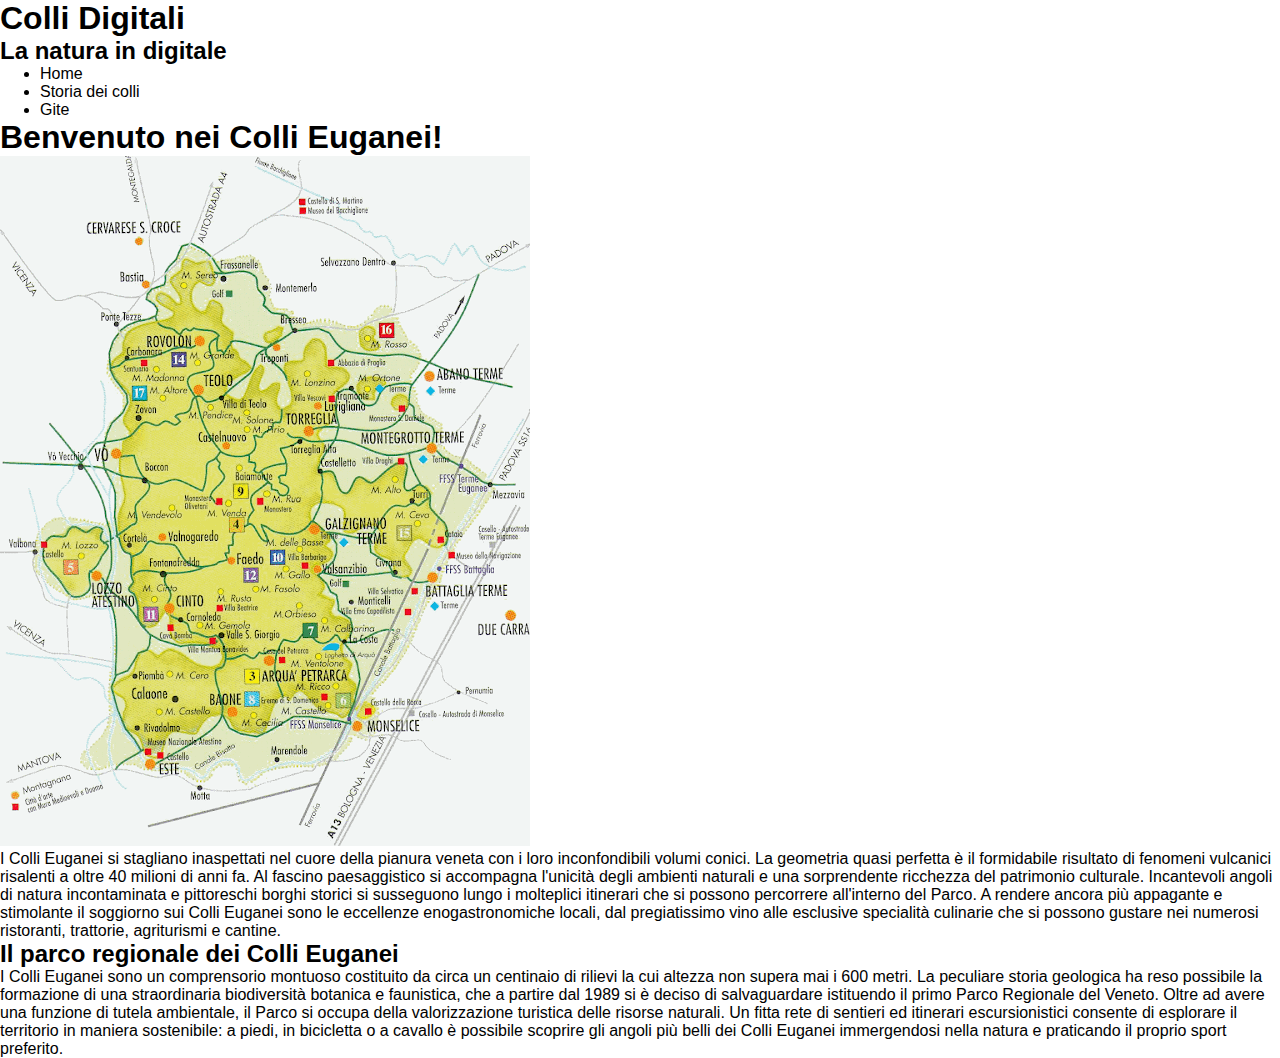
<file: index.html>
<?xml version="1.0" encoding="UTF-8"?>
<!DOCTYPE html PUBLIC "-//W3C//DTD XHTML 1.0 Strict//EN" "http://www.w3.org/TR/xhtml1/DTD/xhtml1-strict.dtd">
<html xmlns="http://www.w3.org/1999/xhtml" xml:lang="it" lang="it">
<head>
	<meta http-equiv="Content-Type" content="text/html; charset=UTF-8" />
	<link rel="stylesheet" type="text/css" href="assets/css/style.css">
	<title>Home - Colli Digitali</title>
</head>
<body>
	<div id="container">
	    <div id="header">
				<h1>Colli Digitali</h1>
				<h2>La natura in digitale</h2>
	    </div>
			<div id="nav">
				<ul>
					<li><a href="#">Home</a></li>
					<li><a href="storia.html">Storia dei colli</a></li>
					<li><a href="#">Gite</a></li>
				</ul>
			</div>
			<div id="content">
				<h1> Benvenuto nei Colli Euganei! </h1>
				<img src="assets/img/mappa_colli.png" id="mappa_colli" alt="Mappa colli euganei">
				<p>I Colli Euganei si stagliano inaspettati nel cuore della pianura veneta con i loro inconfondibili volumi conici. La geometria quasi perfetta è il formidabile risultato di fenomeni vulcanici risalenti a oltre 40 milioni di anni fa. Al fascino paesaggistico si accompagna l'unicità degli ambienti naturali e una sorprendente ricchezza del patrimonio culturale.
				Incantevoli angoli di natura incontaminata e pittoreschi borghi storici si susseguono lungo i molteplici itinerari che si possono percorrere all'interno del Parco.
				A rendere ancora più appagante e stimolante il soggiorno sui Colli Euganei sono le eccellenze enogastronomiche locali, dal pregiatissimo vino alle esclusive specialità culinarie che si possono gustare nei numerosi ristoranti, trattorie, agriturismi e cantine. </p>
				<h2> Il parco regionale dei Colli Euganei </h2>
				<p> I Colli Euganei sono un comprensorio montuoso costituito da circa un centinaio di rilievi la cui altezza non supera mai i 600 metri. La peculiare storia geologica ha reso possibile la formazione di una straordinaria biodiversità botanica e faunistica, che a partire dal 1989 si è deciso di salvaguardare istituendo il primo Parco Regionale del Veneto. Oltre ad avere una funzione di tutela ambientale, il Parco si occupa della valorizzazione turistica delle risorse naturali.
				Un fitta rete di sentieri ed itinerari escursionistici consente di esplorare il territorio in maniera sostenibile: a piedi, in bicicletta o a cavallo è possibile scoprire gli angoli più belli dei Colli Euganei immergendosi nella natura e praticando il proprio sport preferito. </p>
			</div>
	</div>

</body>
</html>
</file>
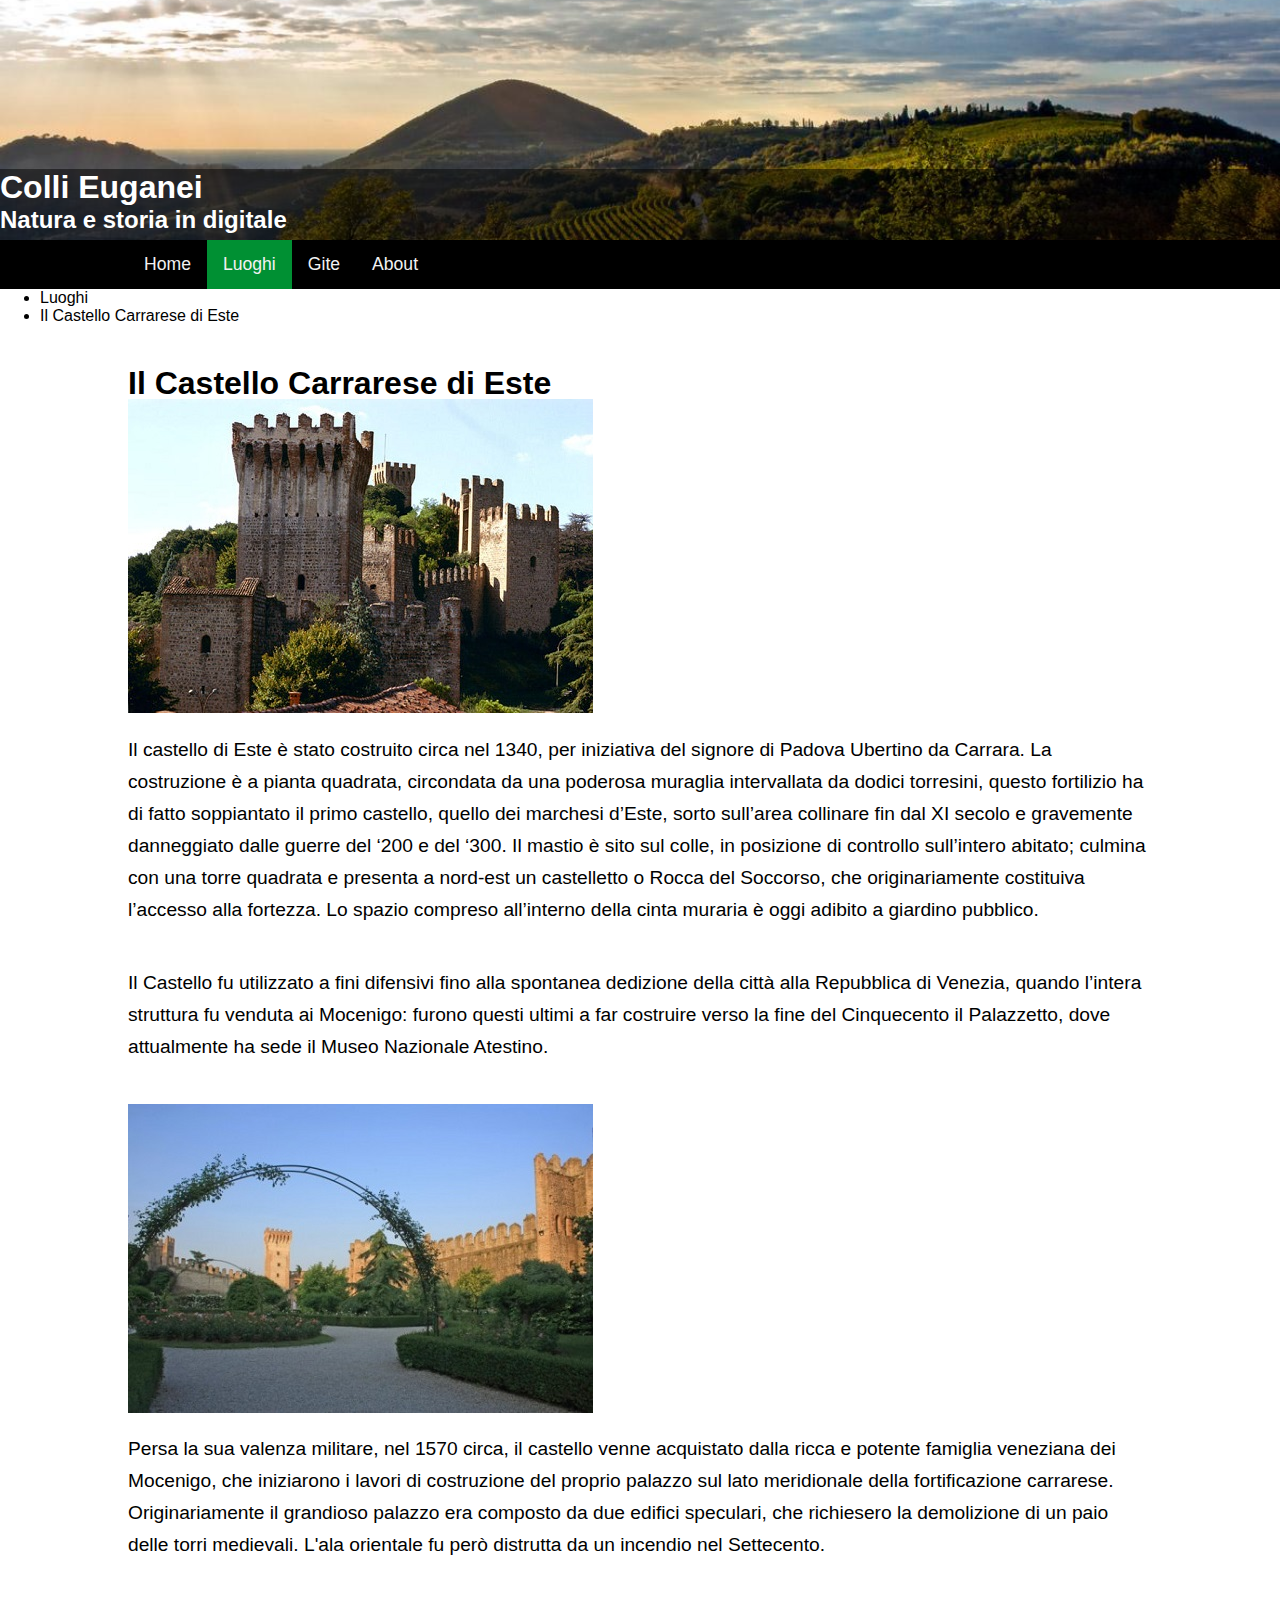
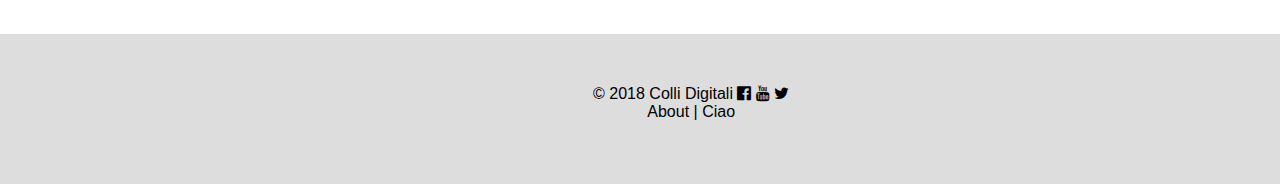
<file: carrareseeste.html>
<?xml version="1.0" encoding="UTF-8"?>
<!DOCTYPE html PUBLIC "-//W3C//DTD XHTML 1.0 Strict//EN" "http://www.w3.org/TR/xhtml1/DTD/xhtml1-strict.dtd">
<html xmlns="http://www.w3.org/1999/xhtml" xml:lang="it" lang="it">
<head>
	<meta http-equiv="Content-Type" content="text/html; charset=UTF-8" />
	<link rel="stylesheet" type="text/css" href="assets/css/style.css">
	<link rel="stylesheet" href="https://cdnjs.cloudflare.com/ajax/libs/font-awesome/4.6.3/css/font-awesome.min.css">
	<script src="script.js"></script>
	<title>Il Castello Carrarese di Este</title>
</head>

<body>

  <div class="header">
		<div class="header-picture"></div>
		<div class="header-title">
			<h1>Colli Euganei</h1>
			<h2>Natura e storia in digitale</h2>
		</div>
	</div>

	<div class="topnav-bar">
		<ul class="topnav">
			<li><a href="index.html">Home</a></li>
			<li><a href="luoghi.html" class="active">Luoghi</a></li>
			<li><a href="gite.html">Gite</a></li>
			<li><a href="#about">About</a></li>
				<li class="icon">
					<a href="javascript:void(0);" onclick="myFunction()">&#9776;</a>
				</li>
		</ul>
	</div>

	<ul class="breadcrumb">
   <li><a href="luoghi.html">Luoghi</a></li>
   <li>Il Castello Carrarese di Este</li>
 </ul>

  <div class="content">
    <div class="section">
      <h1>Il Castello Carrarese di Este</h1>
      <div class="floatright">
          <img class="pic storiapic" src="assets/img/este1.jpg" alt=""/>
      </div>
      <p class="text">
        Il castello di Este è stato costruito circa nel 1340, per iniziativa del signore di Padova Ubertino da Carrara.
        La costruzione è a pianta quadrata, circondata da una poderosa muraglia intervallata da dodici torresini, questo fortilizio ha di fatto soppiantato il primo castello, quello dei marchesi d’Este,
        sorto sull’area collinare fin dal XI secolo e gravemente danneggiato dalle guerre del ‘200 e del ‘300.
        Il mastio è sito sul colle, in posizione di controllo sull’intero abitato; culmina con una torre quadrata e presenta a nord-est un castelletto o Rocca del Soccorso, che originariamente costituiva l’accesso alla fortezza.
        Lo spazio compreso all’interno della cinta muraria è oggi adibito a giardino pubblico.
        </p>
        <p class="text">
          Il Castello fu utilizzato a fini difensivi fino alla spontanea dedizione della città alla Repubblica di Venezia, quando l’intera struttura fu venduta ai Mocenigo: furono questi ultimi a far costruire verso la fine del Cinquecento il Palazzetto,
          dove attualmente ha sede il Museo Nazionale Atestino.
        </p>
        <div class="floatright">
            <img class="pic storiapic" src="assets/img/este2.jpg" alt=""/>
        </div>
        <p class="text">
          Persa la sua valenza militare, nel 1570 circa, il castello venne acquistato dalla ricca e potente famiglia veneziana dei Mocenigo,
          che iniziarono i lavori di costruzione del proprio palazzo sul lato meridionale della fortificazione carrarese.
          Originariamente il grandioso palazzo era composto da due edifici speculari, che richiesero la demolizione di un paio delle torri medievali. L'ala orientale fu però distrutta da un incendio nel Settecento.
      </p>
    </div>
  </div>

  <div class="footer">
        <span id="copyright"> &copy; 2018 Colli Digitali </span>
        <span id="social">
          <a href="#"><i class="fa fa-facebook-official"></i></a>
          <a href="#"><i class="fa fa-youtube"></i></a>
          <a href="#"><i class="fa fa-twitter"></i></a>
        </span>
      <span id="fast-link"><p>About | Ciao</p></span>
  </div>
</body>
</html>
</file>
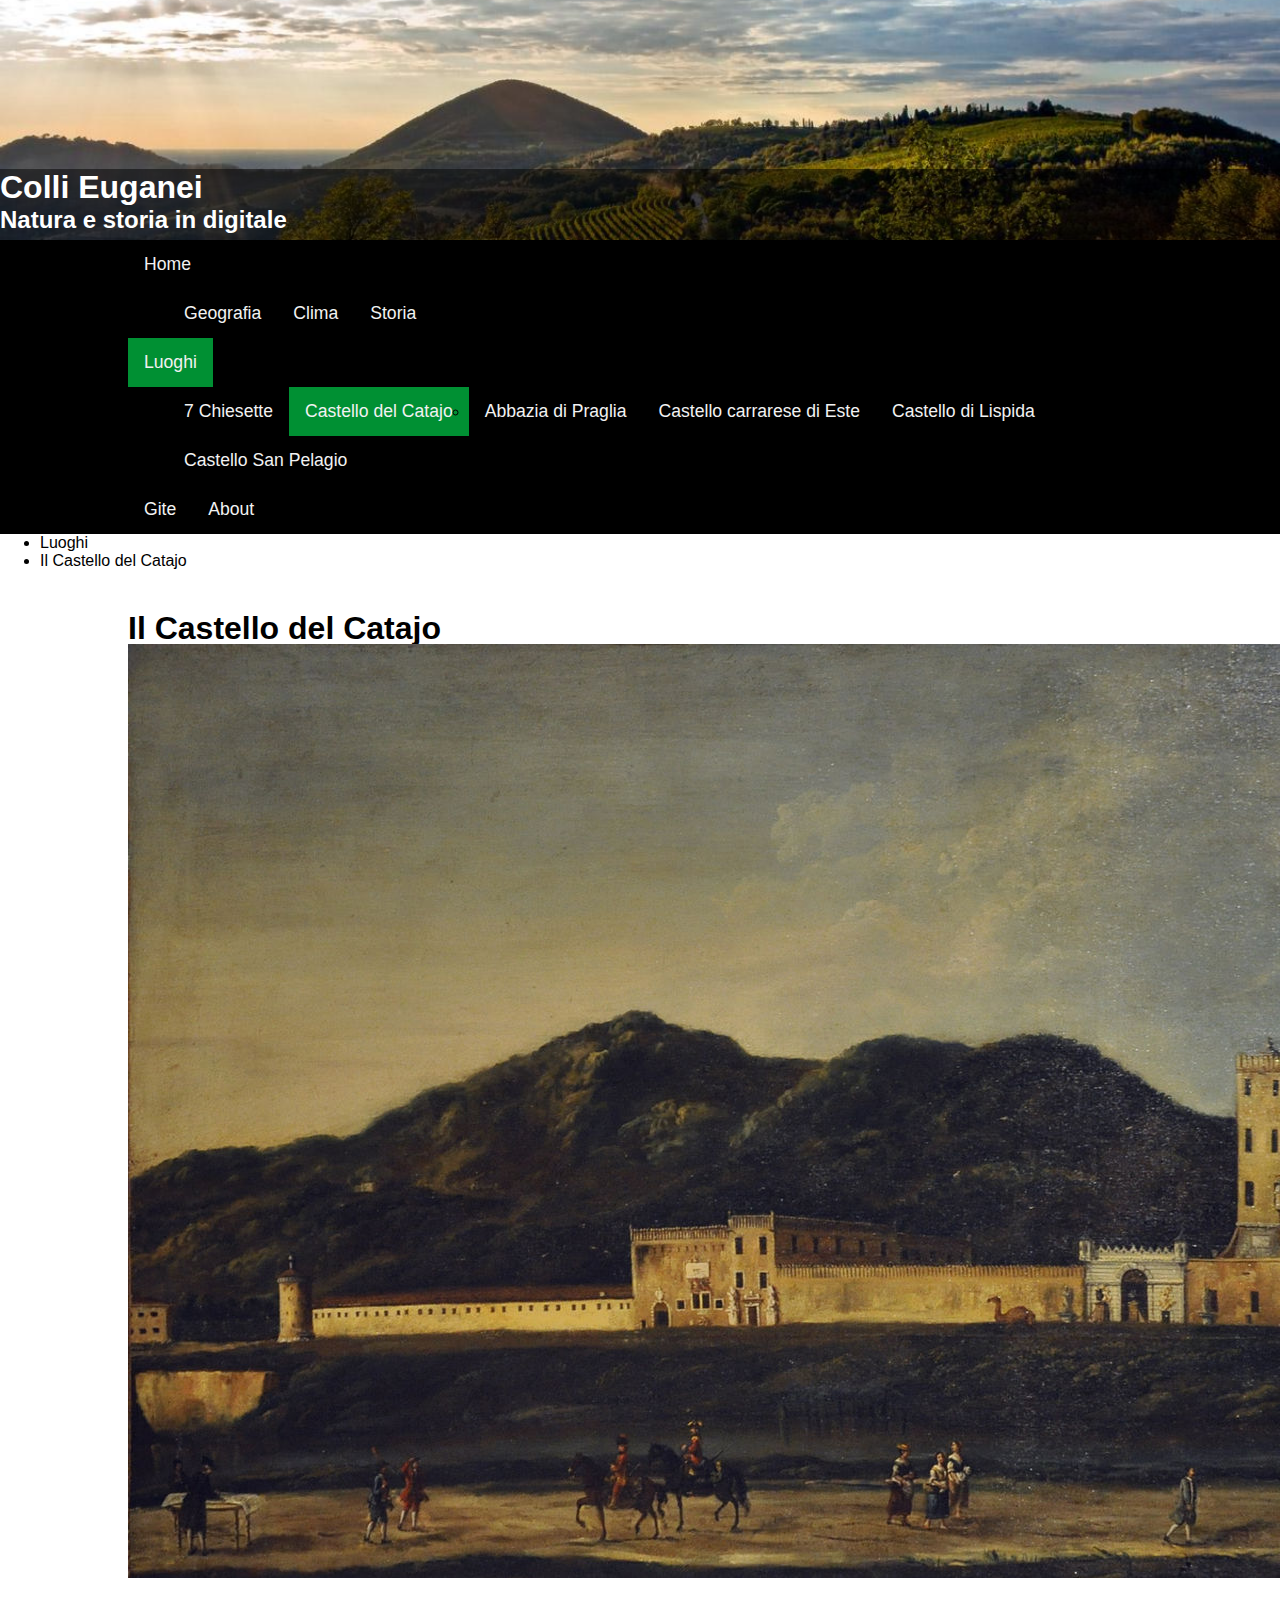
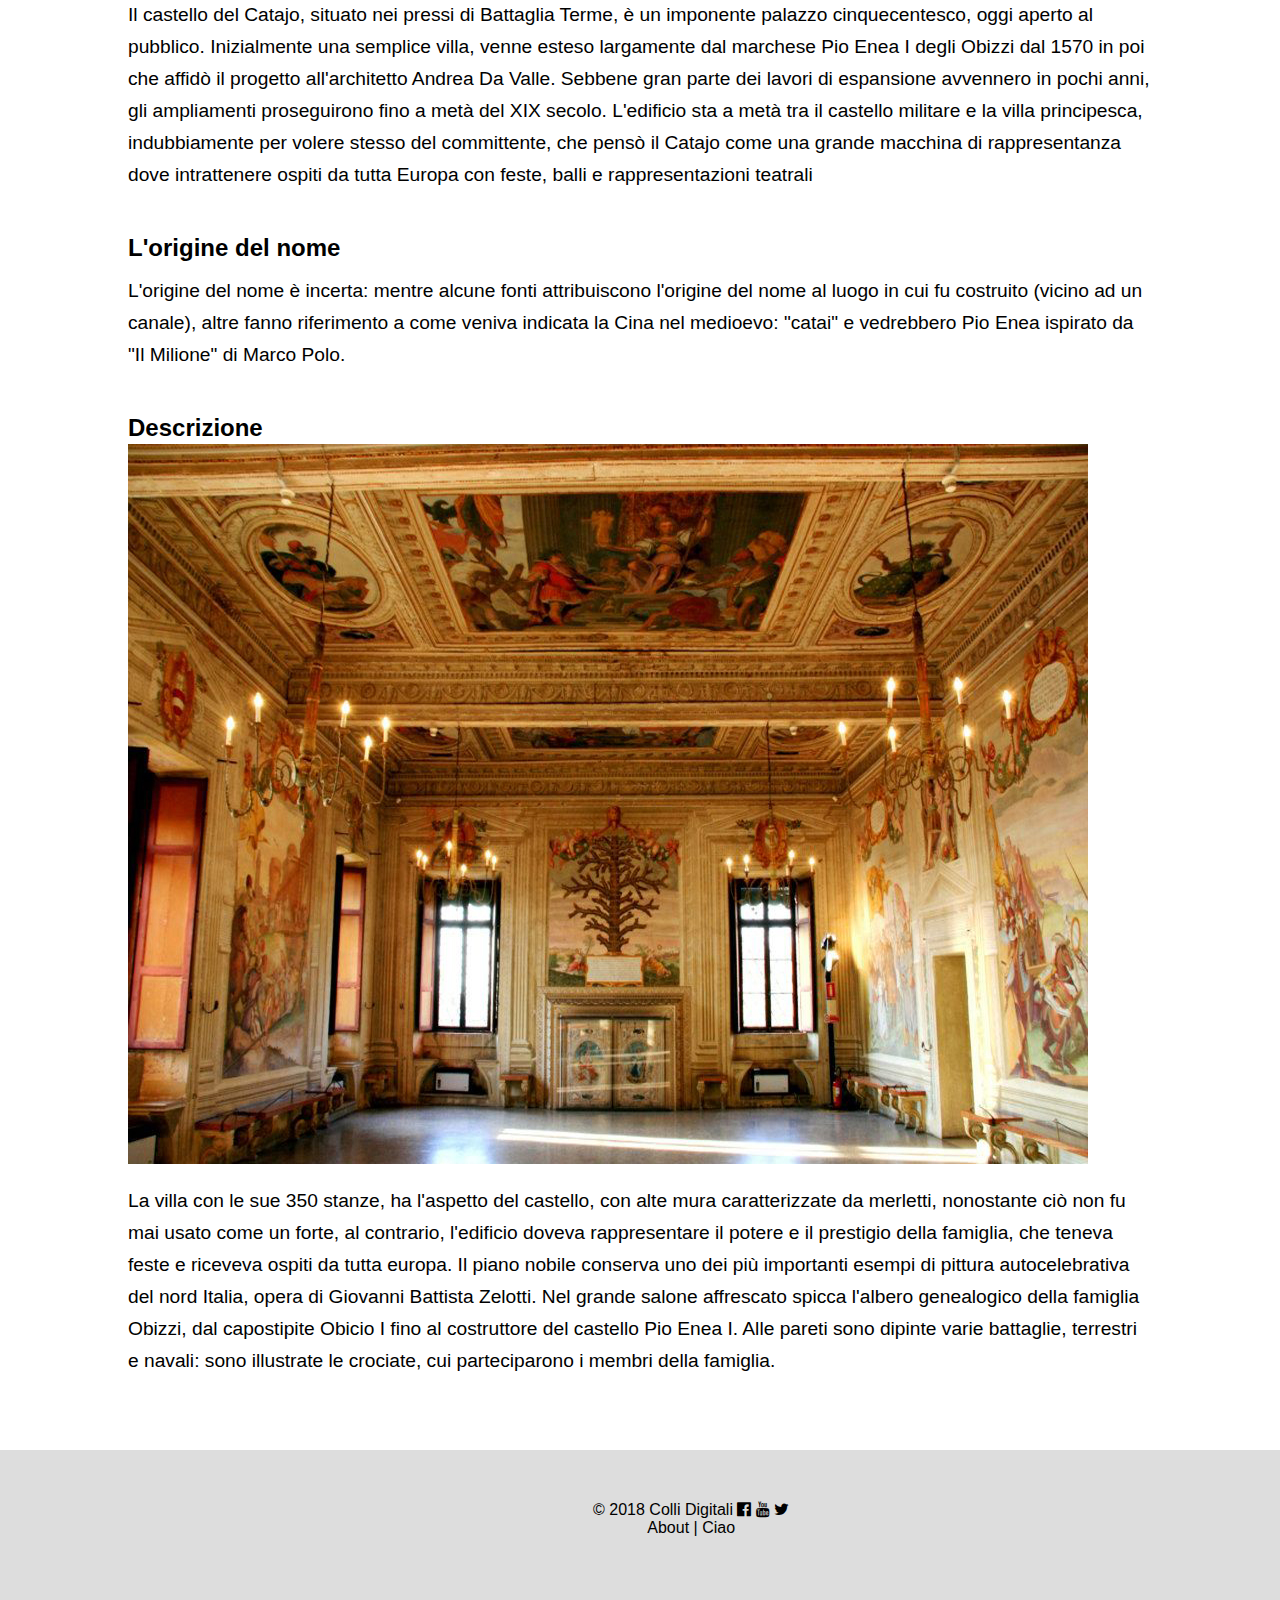
<file: catajo.html>
<?xml version="1.0" encoding="UTF-8"?>
<!DOCTYPE html PUBLIC "-//W3C//DTD XHTML 1.0 Strict//EN" "http://www.w3.org/TR/xhtml1/DTD/xhtml1-strict.dtd">
<html xmlns="http://www.w3.org/1999/xhtml" xml:lang="it" lang="it">
<head>
	<meta http-equiv="Content-Type" content="text/html; charset=UTF-8" />
	<link rel="stylesheet" type="text/css" href="assets/css/style.css">
	<link rel="stylesheet" href="https://cdnjs.cloudflare.com/ajax/libs/font-awesome/4.6.3/css/font-awesome.min.css">
	<script src="script.js"></script>
	<title>Il Castello del Catajo</title>
</head>

<body>

  <div class="header">
		<div class="header-picture"></div>
		<div class="header-title">
			<h1>Colli Euganei</h1>
			<h2>Natura e storia in digitale</h2>
		</div>
	</div>

	<div class="topnav-bar">
		<ul class="topnav">
      <li class="dropdown"><a href="index.html">Home</a>
        <ul class="dropdown-content">
          <li><a href="geografia.html">Geografia</a></li>
          <li><a href="clima.html">Clima</a></li>
          <li><a href="storia.html">Storia</a></li>
        </ul>
      </li>
      <li class="dropdown"><a href="luoghi.html" class="active">Luoghi</a>
        <ul class="dropdown-content">
          <li><a href="chiesette.html">7 Chiesette</a></li>
          <li><a href="catajo.html" class="active">Castello del Catajo</a></li>
          <li><a href="praglia.html">Abbazia di Praglia</a></li>
          <li><a href="carrareseeste.html">Castello carrarese di Este</a></li>
          <li><a href="lispida.html">Castello di Lispida</a></li>
          <li><a href="pelagio.html">Castello San Pelagio</a></li>
        </ul>
      </li>
			<li><a href="gite.html">Gite</a></li>
			<li><a href="#about">About</a></li>
				<li class="icon">
					<a href="javascript:void(0);" onclick="myFunction()">&#9776;</a>
				</li>
		</ul>
	</div>

	<ul class="breadcrumb">
   <li><a href="luoghi.html">Luoghi</a></li>
   <li>Il Castello del Catajo</li>
 </ul>

  <div class="content">
    <div class="section">
      <h1>Il Castello del Catajo</h1>
      <div class="floatright">
          <img class="picture storiapic" src="assets/img/catajo-XVIIIsec.jpg" alt=""/>
      </div>
      <p class="text">
        Il castello del Catajo, situato nei pressi di Battaglia Terme, è un imponente palazzo cinquecentesco, oggi aperto al pubblico.
        Inizialmente una semplice villa, venne esteso largamente dal marchese Pio Enea I degli Obizzi dal 1570 in poi che affidò il progetto
        all'architetto Andrea Da Valle.
        Sebbene gran parte dei lavori di espansione avvennero in pochi anni, gli ampliamenti proseguirono fino a metà del XIX secolo.
        L'edificio sta a metà tra il castello militare e la villa principesca, indubbiamente per volere stesso del committente, che pensò
        il Catajo come una grande macchina di rappresentanza dove intrattenere ospiti da tutta Europa con feste, balli e rappresentazioni teatrali</p>
        <h1 class="title">L'origine del nome</h1>
        <p class="text">
        L'origine del nome è incerta: mentre alcune fonti attribuiscono l'origine del nome al luogo in cui fu costruito (vicino ad un canale), altre fanno riferimento
        a come veniva indicata la Cina nel medioevo: "catai" e vedrebbero Pio Enea ispirato da "Il Milione" di Marco Polo.
        </p>
        <h1 class="title">Descrizione</h1>
        <div class="floatright">
            <img class="picture storiapic" src="assets/img/affreschi2.jpg" alt=""/>
        </div>
        <p class="text">
        La villa con le sue 350 stanze, ha l'aspetto del castello, con alte mura caratterizzate da merletti, nonostante ciò non fu mai usato come un forte, al contrario,
        l'edificio doveva rappresentare il potere e il prestigio della famiglia, che teneva feste e riceveva ospiti da tutta europa.
        Il piano nobile conserva uno dei più importanti esempi di pittura autocelebrativa del nord Italia, opera di Giovanni Battista Zelotti.
        Nel grande salone affrescato spicca l'albero genealogico della famiglia Obizzi, dal capostipite Obicio I fino al costruttore del castello Pio Enea I.
        Alle pareti sono dipinte varie battaglie, terrestri e navali: sono illustrate le crociate, cui parteciparono i membri della famiglia.
      </p>
    </div>
  </div>

  <div class="footer">
        <span id="copyright"> &copy; 2018 Colli Digitali </span>
        <span id="social">
          <a href="#"><i class="fa fa-facebook-official"></i></a>
          <a href="#"><i class="fa fa-youtube"></i></a>
          <a href="#"><i class="fa fa-twitter"></i></a>
        </span>
      <span id="fast-link"><p>About | Ciao</p></span>
  </div>
</body>
</html>
</file>
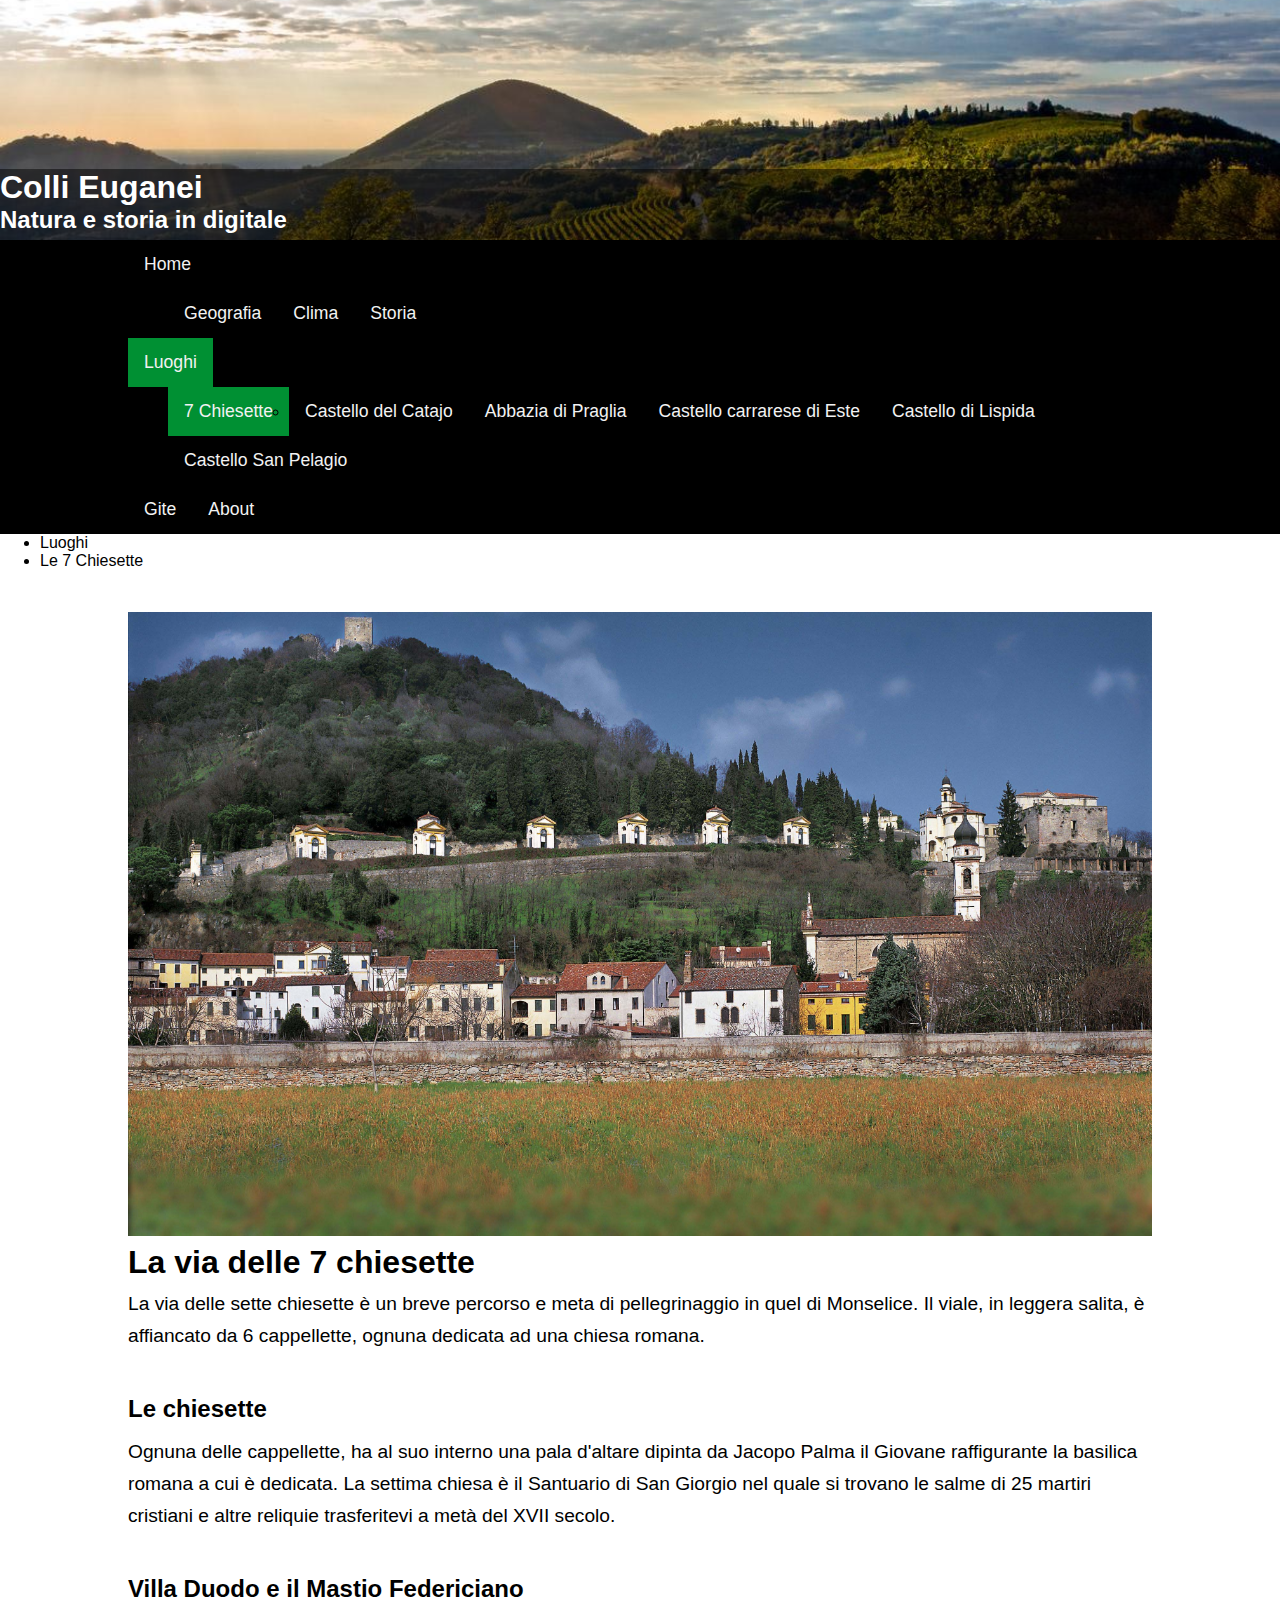
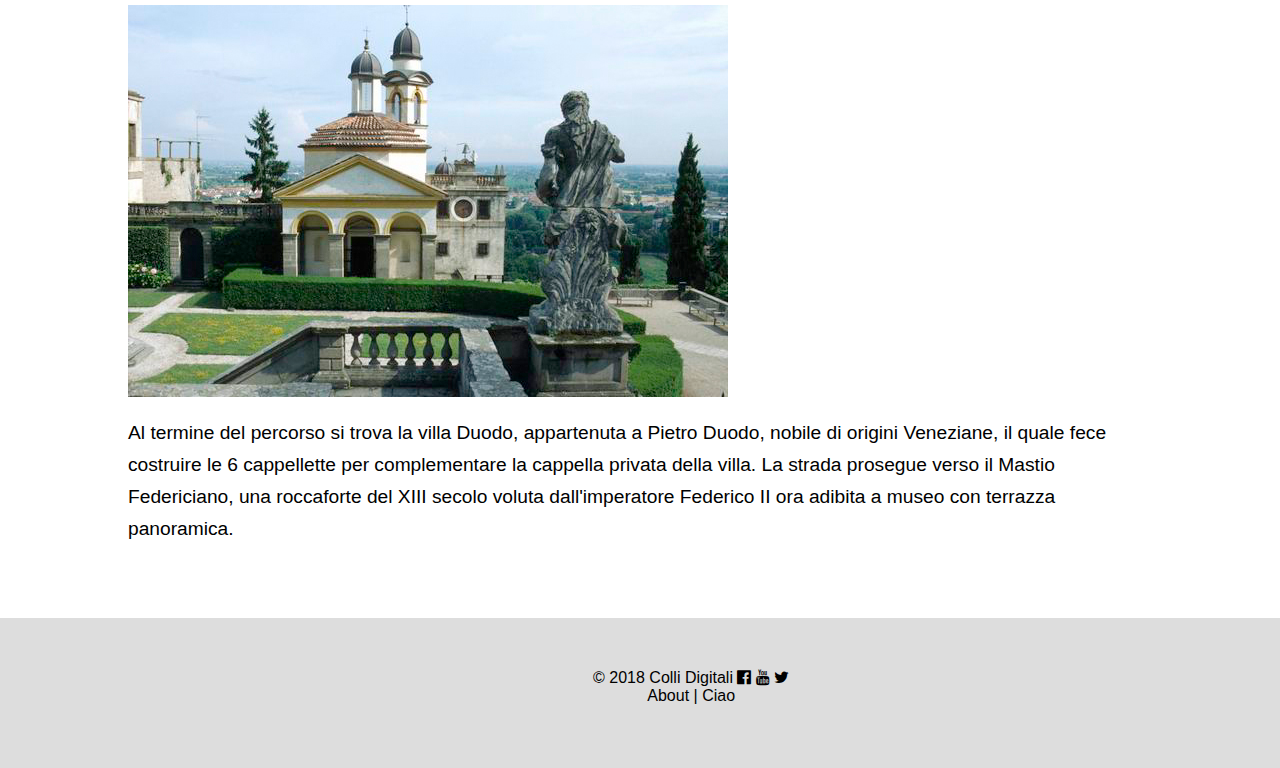
<file: chiesette.html>
<?xml version="1.0" encoding="UTF-8"?>
<!DOCTYPE html PUBLIC "-//W3C//DTD XHTML 1.0 Strict//EN" "http://www.w3.org/TR/xhtml1/DTD/xhtml1-strict.dtd">
<html xmlns="http://www.w3.org/1999/xhtml" xml:lang="it" lang="it">
<head>
	<meta http-equiv="Content-Type" content="text/html; charset=UTF-8" />
	<link rel="stylesheet" type="text/css" href="assets/css/style.css">
	<link rel="stylesheet" href="https://cdnjs.cloudflare.com/ajax/libs/font-awesome/4.6.3/css/font-awesome.min.css">
	<script src="script.js"></script>
	<title>Le 7 chiesette</title>
</head>

<body>

  <div class="header">
		<div class="header-picture"></div>
		<div class="header-title">
			<h1>Colli Euganei</h1>
			<h2>Natura e storia in digitale</h2>
		</div>
	</div>

	<div class="topnav-bar">
		<ul class="topnav">
      <li class="dropdown"><a href="index.html">Home</a>
        <ul class="dropdown-content">
          <li><a href="geografia.html">Geografia</a></li>
          <li><a href="clima.html">Clima</a></li>
          <li><a href="storia.html">Storia</a></li>
        </ul>
      </li>
        <li class="dropdown"><a href="luoghi.html" class="active">Luoghi</a>
        <ul class="dropdown-content">
          <li><a href="chiesette.html"class="active">7 Chiesette</a></li>
          <li><a href="catajo.html">Castello del Catajo</a></li>
          <li><a href="praglia.html">Abbazia di Praglia</a></li>
          <li><a href="carrareseeste.html">Castello carrarese di Este</a></li>
          <li><a href="lispida.html">Castello di Lispida</a></li>
          <li><a href="pelagio.html">Castello San Pelagio</a></li>
        </ul>
      </li>
			<li><a href="gite.html">Gite</a></li>
			<li><a href="#about">About</a></li>
				<li class="icon">
					<a href="javascript:void(0);" onclick="myFunction()">&#9776;</a>
				</li>
		</ul>
	</div>

	<ul class="breadcrumb">
   <li><a href="luoghi.html">Luoghi</a></li>
   <li>Le 7 Chiesette</li>
 </ul>

  <div class="content">
    <div class="section">
			<div class="floatright">
          <img class="pic storiapic" src="assets/img/7chiesette.jpg" alt="Il Castello nel XVIII secolo"/>
      </div>
      <h1>La via delle 7 chiesette</h1>
      <p class="text">
        La via delle sette chiesette è un breve percorso e meta di pellegrinaggio in quel di Monselice.
        Il viale, in leggera salita, è affiancato da 6 cappellette, ognuna dedicata ad una chiesa romana.
      </p>

      <h1 class="title">Le chiesette</h1>
      <p class="text">
        Ognuna delle cappellette, ha al suo interno una pala d'altare dipinta da Jacopo Palma il Giovane
        raffigurante la basilica romana a cui è dedicata. La settima chiesa è il Santuario di San Giorgio nel quale si
        trovano le salme di 25 martiri cristiani e altre reliquie trasferitevi a metà del XVII secolo.
			</p>

			<h1 class="title">Villa Duodo e il Mastio Federiciano</h1>
			<div class="floatright">
          <img class="pic storiapic" src="assets/img/santuario2.jpg" alt="Il Castello nel XVIII secolo"/>
      </div>
			<p class="text">
			  Al termine del percorso si trova la villa Duodo, appartenuta a Pietro Duodo, nobile di origini Veneziane, il quale fece costruire
        le 6 cappellette per complementare la cappella privata della villa.
        La strada prosegue verso il Mastio Federiciano, una roccaforte del XIII secolo voluta dall'imperatore Federico II ora adibita a museo con terrazza panoramica.
      </p>

    </div>
  </div>

  <div class="footer">
        <span id="copyright"> &copy; 2018 Colli Digitali </span>
        <span id="social">
          <a href="#"><i class="fa fa-facebook-official"></i></a>
          <a href="#"><i class="fa fa-youtube"></i></a>
          <a href="#"><i class="fa fa-twitter"></i></a>
        </span>
      <span id="fast-link"><p>About | Ciao</p></span>
  </div>
</body>
</html>
</file>
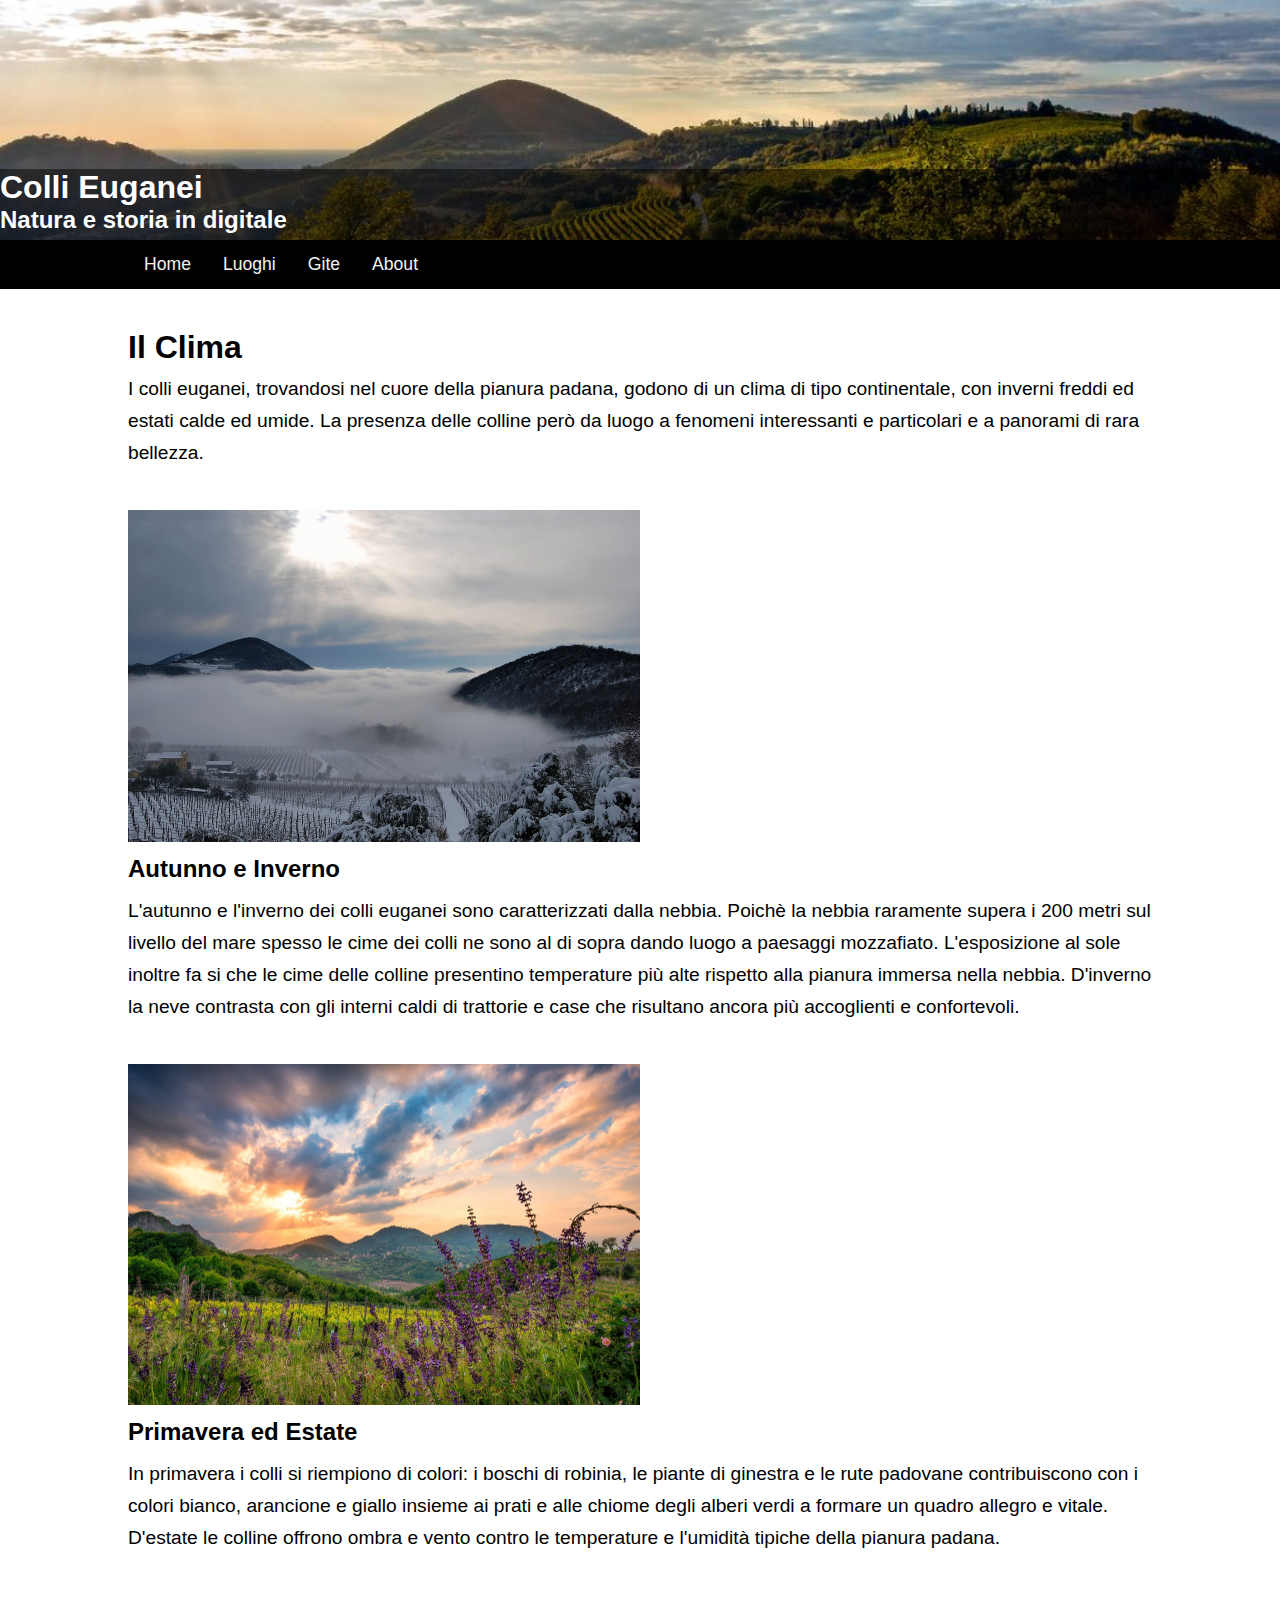
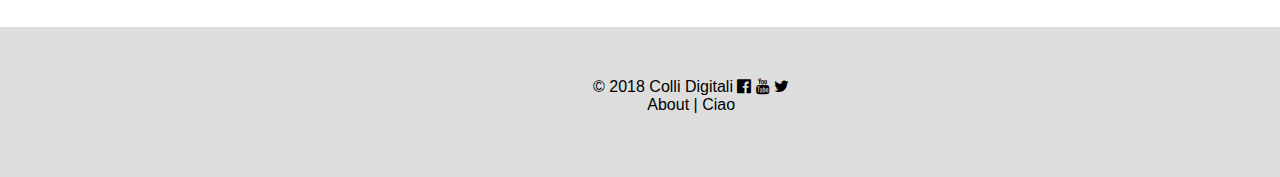
<file: clima.html>
<?xml version="1.0" encoding="UTF-8"?>
<!DOCTYPE html PUBLIC "-//W3C//DTD XHTML 1.0 Strict//EN" "http://www.w3.org/TR/xhtml1/DTD/xhtml1-strict.dtd">
<html xmlns="http://www.w3.org/1999/xhtml" xml:lang="it" lang="it">
<head>
	<meta http-equiv="Content-Type" content="text/html; charset=UTF-8" />
	<link rel="stylesheet" type="text/css" href="assets/css/style.css">
	<link rel="stylesheet" href="https://cdnjs.cloudflare.com/ajax/libs/font-awesome/4.6.3/css/font-awesome.min.css">
	<script src="script.js"></script>
	<title>Clima - Colli Digitali</title>
</head>
<body>

	<div class="header">
		<div class="header-picture"></div>
		<div class="header-title">
			<h1>Colli Euganei</h1>
			<h2>Natura e storia in digitale</h2>
		</div>
	</div>

	<div class="topnav-bar">
		<ul class="topnav">
			<li><a href="index.html">Home</a></li>
			<li><a href="luoghi.html">Luoghi</a></li>
			<li><a href="gite.html">Gite</a></li>
			<li><a href="#about">About</a></li>
				<li class="icon">
					<a href="javascript:void(0);" onclick="myFunction()">&#9776;</a>
				</li>
		</ul>
	</div>

	<div class="content">
		<div class="section">
			<h1>Il Clima</h1>
			<p class="text">I colli euganei, trovandosi nel cuore della pianura padana, godono di un clima di tipo continentale,
			con inverni freddi ed estati calde ed umide. La presenza delle colline per&ograve da luogo a fenomeni interessanti e particolari
			e a panorami di rara bellezza.
			<div class="floatright">
				<img class="pic climapic" id="invernopic"src="assets/img/inverno.jpg" alt="" width="512" height="332">
			</div>
			<h1 class="title">Autunno e Inverno</h1>
			<p class="text">
				L'autunno e l'inverno dei colli euganei sono caratterizzati dalla nebbia. Poich&egrave la nebbia raramente supera i 200 metri sul livello del mare
				spesso le cime dei colli ne sono al di sopra dando luogo a paesaggi mozzafiato. L'esposizione al sole inoltre fa si che le cime delle colline
				presentino temperature pi&ugrave alte rispetto alla pianura immersa nella nebbia. D'inverno la neve contrasta con gli interni caldi di trattorie e case
				che risultano ancora pi&ugrave accoglienti e confortevoli.
			</p>

			<div class="floatright">
				<img class="pic climapic" src="assets/img/primavera.jpg" alt="" width="512" height="332">
			</div>
			<h1 class="title">Primavera ed Estate</h1>
			<p class="text">
				In primavera i colli si riempiono di colori: i boschi di robinia, le piante di ginestra e le rute padovane contribuiscono con i colori bianco, arancione e giallo
				insieme ai prati e alle chiome degli alberi verdi a formare un quadro allegro e vitale.
				D'estate le colline offrono ombra e vento contro le temperature e l'umidit&agrave tipiche della pianura padana.
			</p>
		</div>
	</div>

	<div class="footer">
					<span id="copyright"> &copy; 2018 Colli Digitali </span>
				<span id="social">
					<a href="#"><i class="fa fa-facebook-official"></i></a>
					<a href="#"><i class="fa fa-youtube"></i></a>
					<a href="#"><i class="fa fa-twitter"></i></a>
				</span>
			<span id="fast-link"><p>About | Ciao</p></span>
	</div>

</body>
</html>
</file>
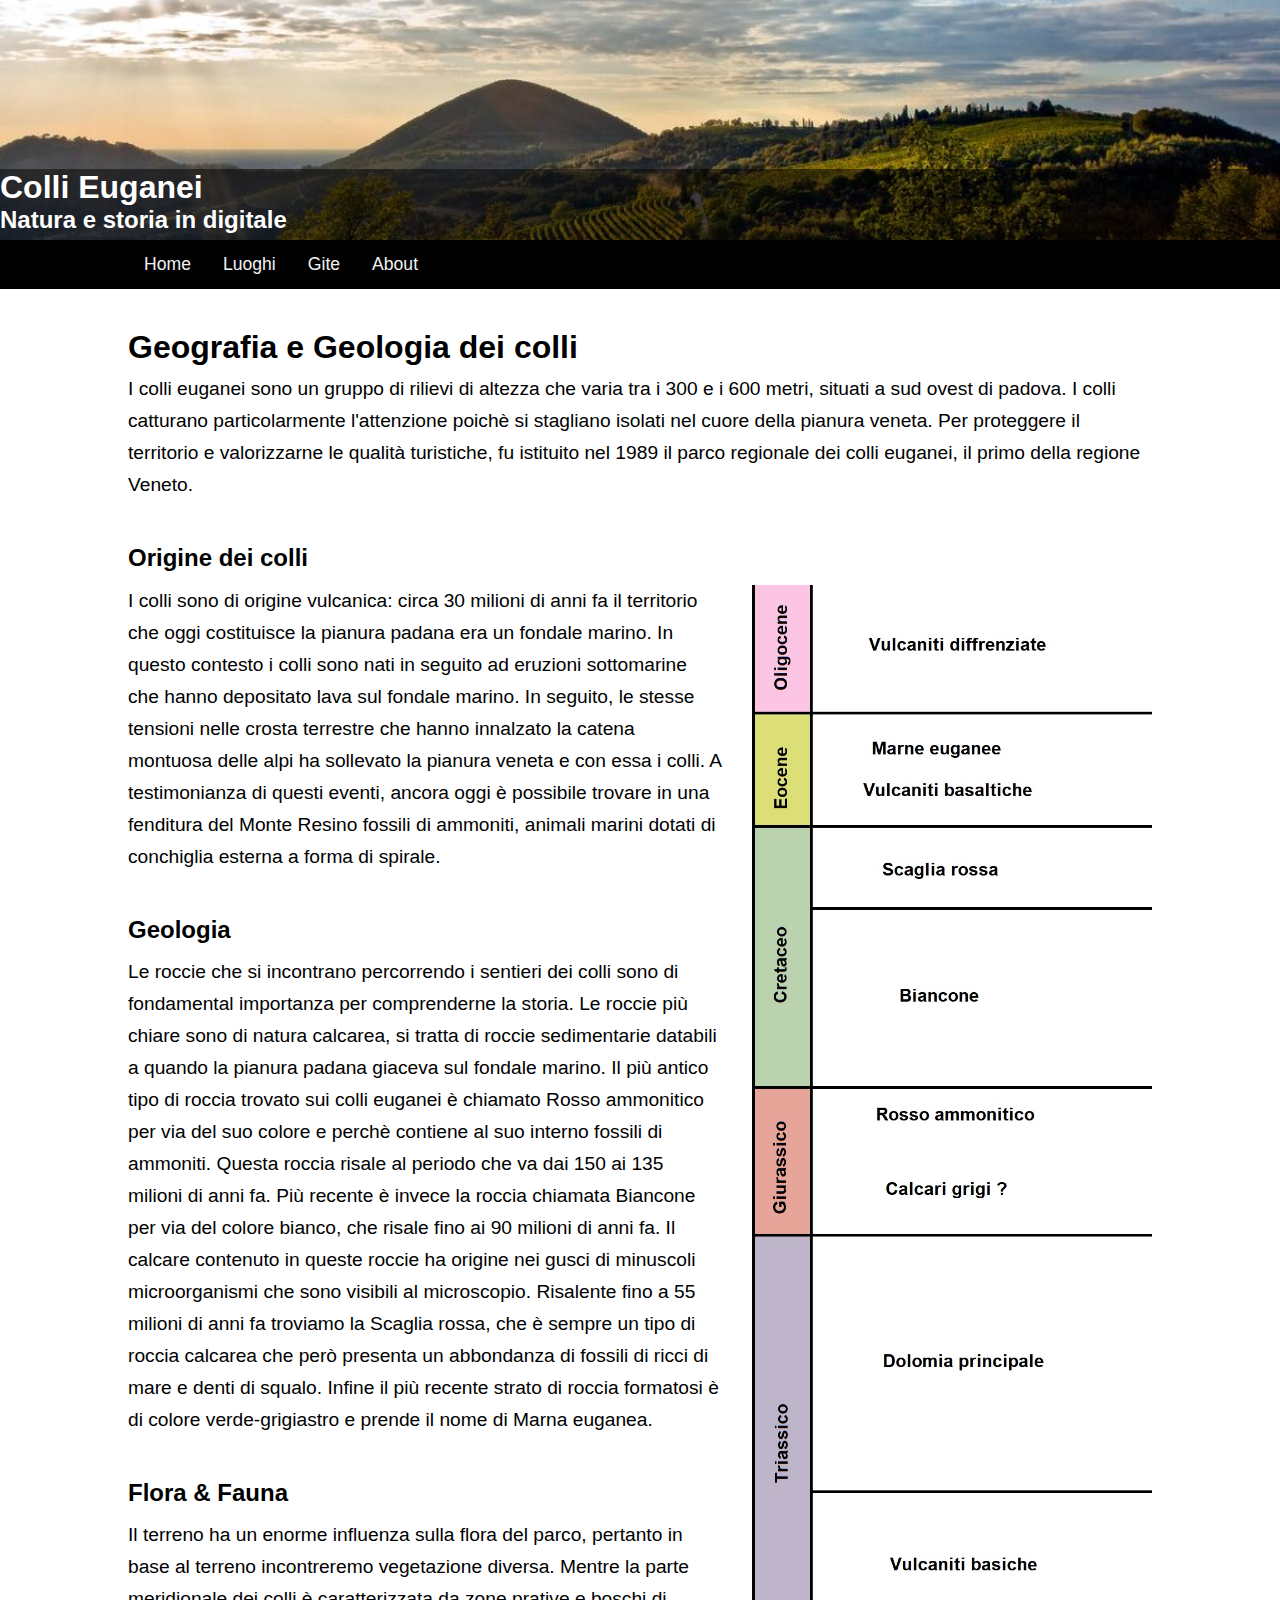
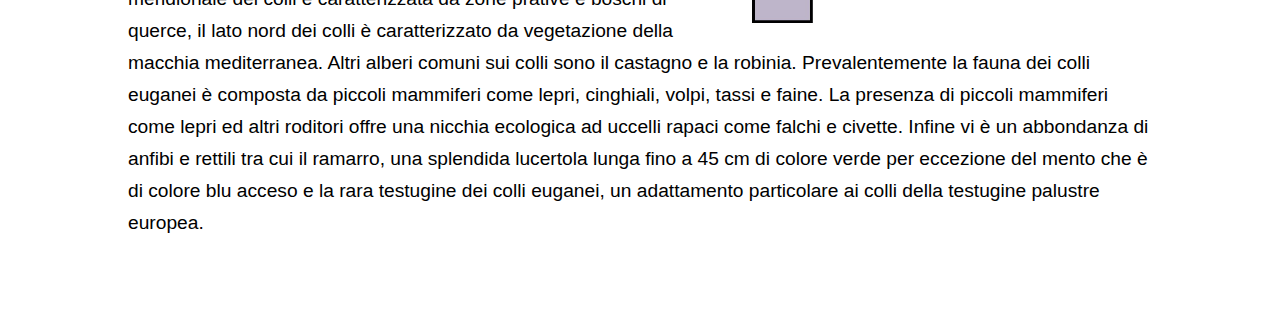
<file: geografia.html>
<?xml version="1.0" encoding="UTF-8"?>
<!DOCTYPE html PUBLIC "-//W3C//DTD XHTML 1.0 Strict//EN" "http://www.w3.org/TR/xhtml1/DTD/xhtml1-strict.dtd">
<html xmlns="http://www.w3.org/1999/xhtml" xml:lang="it" lang="it">
<head>
	<meta http-equiv="Content-Type" content="text/html; charset=UTF-8" />
	<link rel="stylesheet" type="text/css" href="assets/css/style.css">
	<script src="script.js"></script>
	<title>Geografia - Colli Digitali</title>
</head>
<body>

	<div class="header">
		<div class="header-picture"></div>
		<div class="header-title">
			<h1>Colli Euganei</h1>
			<h2>Natura e storia in digitale</h2>
		</div>
	</div>

	<div class="topnav-bar">
		<ul class="topnav">
			<li><a href="index.html">Home</a></li>
			<li><a href="luoghi.html">Luoghi</a></li>
			<li><a href="#gite">Gite</a></li>
			<li><a href="#about">About</a></li>
				<li class="icon">
					<a href="javascript:void(0);" onclick="myFunction()">&#9776;</a>
				</li>
		</ul>
	</div>

	<div class="content">
		<div class="section">
			<h1 class="welcome">Geografia e Geologia dei colli</h1>
			<p class="text">I colli euganei sono un gruppo di rilievi di altezza che varia tra i 300 e i 600 metri,
				situati a sud ovest di padova. I colli catturano particolarmente l'attenzione poichè si stagliano
				isolati nel cuore della pianura veneta. Per proteggere il territorio e valorizzarne le qualità turistiche, fu istituito nel 1989 il parco regionale dei colli euganei, il primo della regione Veneto.
			</p>
			<h1 class="title">Origine dei colli</h1>
				<p class="text">
					<img class="sidepic" src="assets/img/roccie.jpg" alt="" />
					I colli sono di origine vulcanica: circa 30 milioni di anni fa il territorio che oggi costituisce la pianura padana era
					un fondale marino. In questo contesto i colli sono nati in seguito ad eruzioni sottomarine che hanno depositato lava sul fondale marino.
					In seguito, le stesse tensioni nelle crosta terrestre che hanno innalzato la catena montuosa delle alpi ha sollevato la pianura veneta e con
					essa i colli. A testimonianza di questi eventi, ancora oggi è possibile trovare in una fenditura del Monte Resino fossili di ammoniti, animali
					marini dotati di conchiglia esterna a forma di spirale.
				</p>
			<h1 class="title">Geologia</h1>
				<p class="text">
					Le roccie che si incontrano percorrendo i sentieri dei colli sono di fondamental importanza per comprenderne la storia.
					Le roccie più chiare sono di natura calcarea, si tratta di roccie sedimentarie databili a quando la pianura padana giaceva sul fondale marino.
					Il più antico tipo di roccia trovato sui colli euganei è chiamato Rosso ammonitico per via del suo colore e perchè contiene al suo interno fossili di ammoniti.
					Questa roccia risale al periodo che va dai 150 ai 135 milioni di anni fa.
					Più recente è invece la roccia chiamata Biancone per via del colore bianco, che risale fino ai 90 milioni di anni fa.
					Il calcare contenuto in queste roccie ha origine nei gusci di minuscoli microorganismi che sono visibili al microscopio.
					Risalente fino a 55 milioni di anni fa troviamo la Scaglia rossa, che è sempre un tipo di roccia calcarea che però presenta un abbondanza di fossili di ricci di mare e denti di squalo.
					Infine il più recente strato di roccia formatosi è di colore verde-grigiastro e prende il nome di Marna euganea.
				</p>
			<h1 class="title">Flora & Fauna</h1>
				<p class="text">
					Il terreno ha un enorme influenza sulla flora del parco, pertanto in base al terreno incontreremo vegetazione diversa.
					Mentre la parte meridionale dei colli è caratterizzata da zone prative e boschi di querce, il lato nord dei colli è caratterizzato da
					vegetazione della macchia mediterranea. Altri alberi comuni sui colli sono il castagno e la robinia.
					Prevalentemente la fauna dei colli euganei è composta da piccoli mammiferi come lepri, cinghiali, volpi, tassi e faine.
					La presenza di piccoli mammiferi come lepri ed altri roditori offre una nicchia ecologica ad uccelli rapaci come falchi e civette.
					Infine vi è un abbondanza di anfibi e rettili tra cui il ramarro, una splendida lucertola lunga fino a 45 cm di colore verde per eccezione del mento che è di colore blu acceso e la rara
					testugine dei colli euganei, un adattamento particolare ai colli della testugine palustre europea.
			</p>
		</div>
	</div>
</body>
</html>
</file>
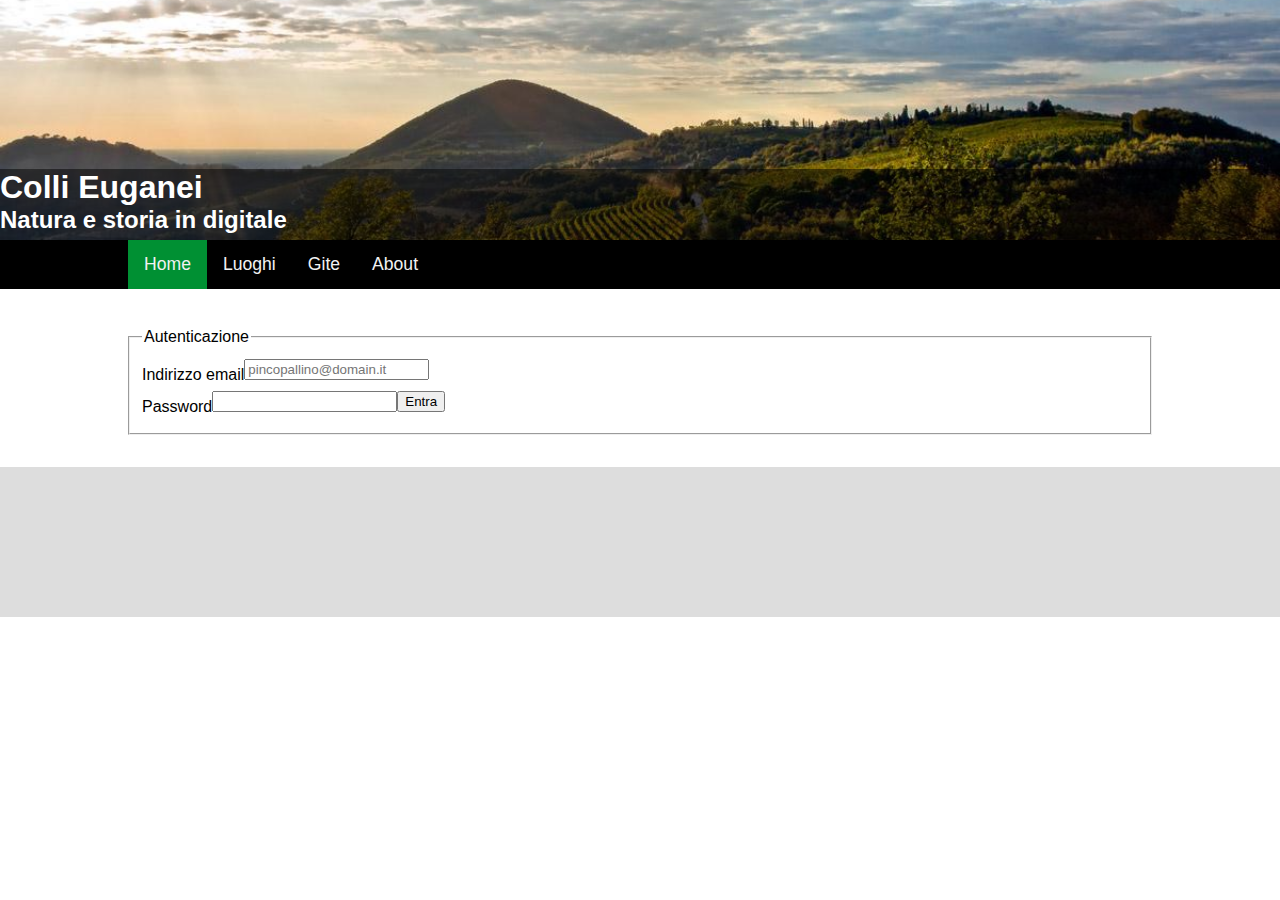
<file: gite.html>
<?xml version="1.0" encoding="UTF-8"?>
<!DOCTYPE html PUBLIC "-//W3C//DTD XHTML 1.0 Strict//EN" "http://www.w3.org/TR/xhtml1/DTD/xhtml1-strict.dtd">
<html xmlns="http://www.w3.org/1999/xhtml" xml:lang="it" lang="it">
	<head>
		<meta http-equiv="Content-Type" content="text/html; charset=UTF-8" />
		<link rel="stylesheet" type="text/css" href="assets/css/style.css" media="all">
		<style type="text/css">
		label {
    display: inline-block;
    float: left;
    clear: both;
    text-align: center;
	}
	input {
	  display: inline-block;
	  float: left;
	}
		</style>
		<script src="script.js"></script>
		<title>Home - Colli Digitali</title>
	</head>
	<body>

		<div class="header">
			<div class="header-picture"></div>
			<div class="header-title">
				<h1>Colli Euganei</h1>
				<h2>Natura e storia in digitale</h2>
			</div>
		</div>

		<div class="topnav-bar">
			<ul class="topnav">
		  	<li><a href="#home" class="active">Home</a></li>
		  	<li><a href="luoghi.html">Luoghi</a></li>
		  	<li><a href="#gite">Gite</a></li>
		  	<li><a href="#about">About</a></li>
			  	<li class="icon">
						<a href="javascript:void(0);" onclick="myFunction()">&#9776;</a>
					</li>
			</ul>
		</div>

		<div class="content">
			<form name="auth" id="autenticazione" method="post">
				<fieldset>
					<legend>Autenticazione</legend>
					<div>
						<label for="email">Indirizzo email</label>
						<input type="text" required="required" id="email" name="nemail" placeholder="pincopallino@domain.it"/>
					</div>
					<div>
						<label for="password">Password</label>
						<input type="password" required="required" id="password" name="npassword"/>
					</div>
					<input type="submit" name="submit" value="Entra">
				</fieldset>
			</form>
			</div>
			<div class="footer"></div>

		</div>
	</body>
</html>
</file>
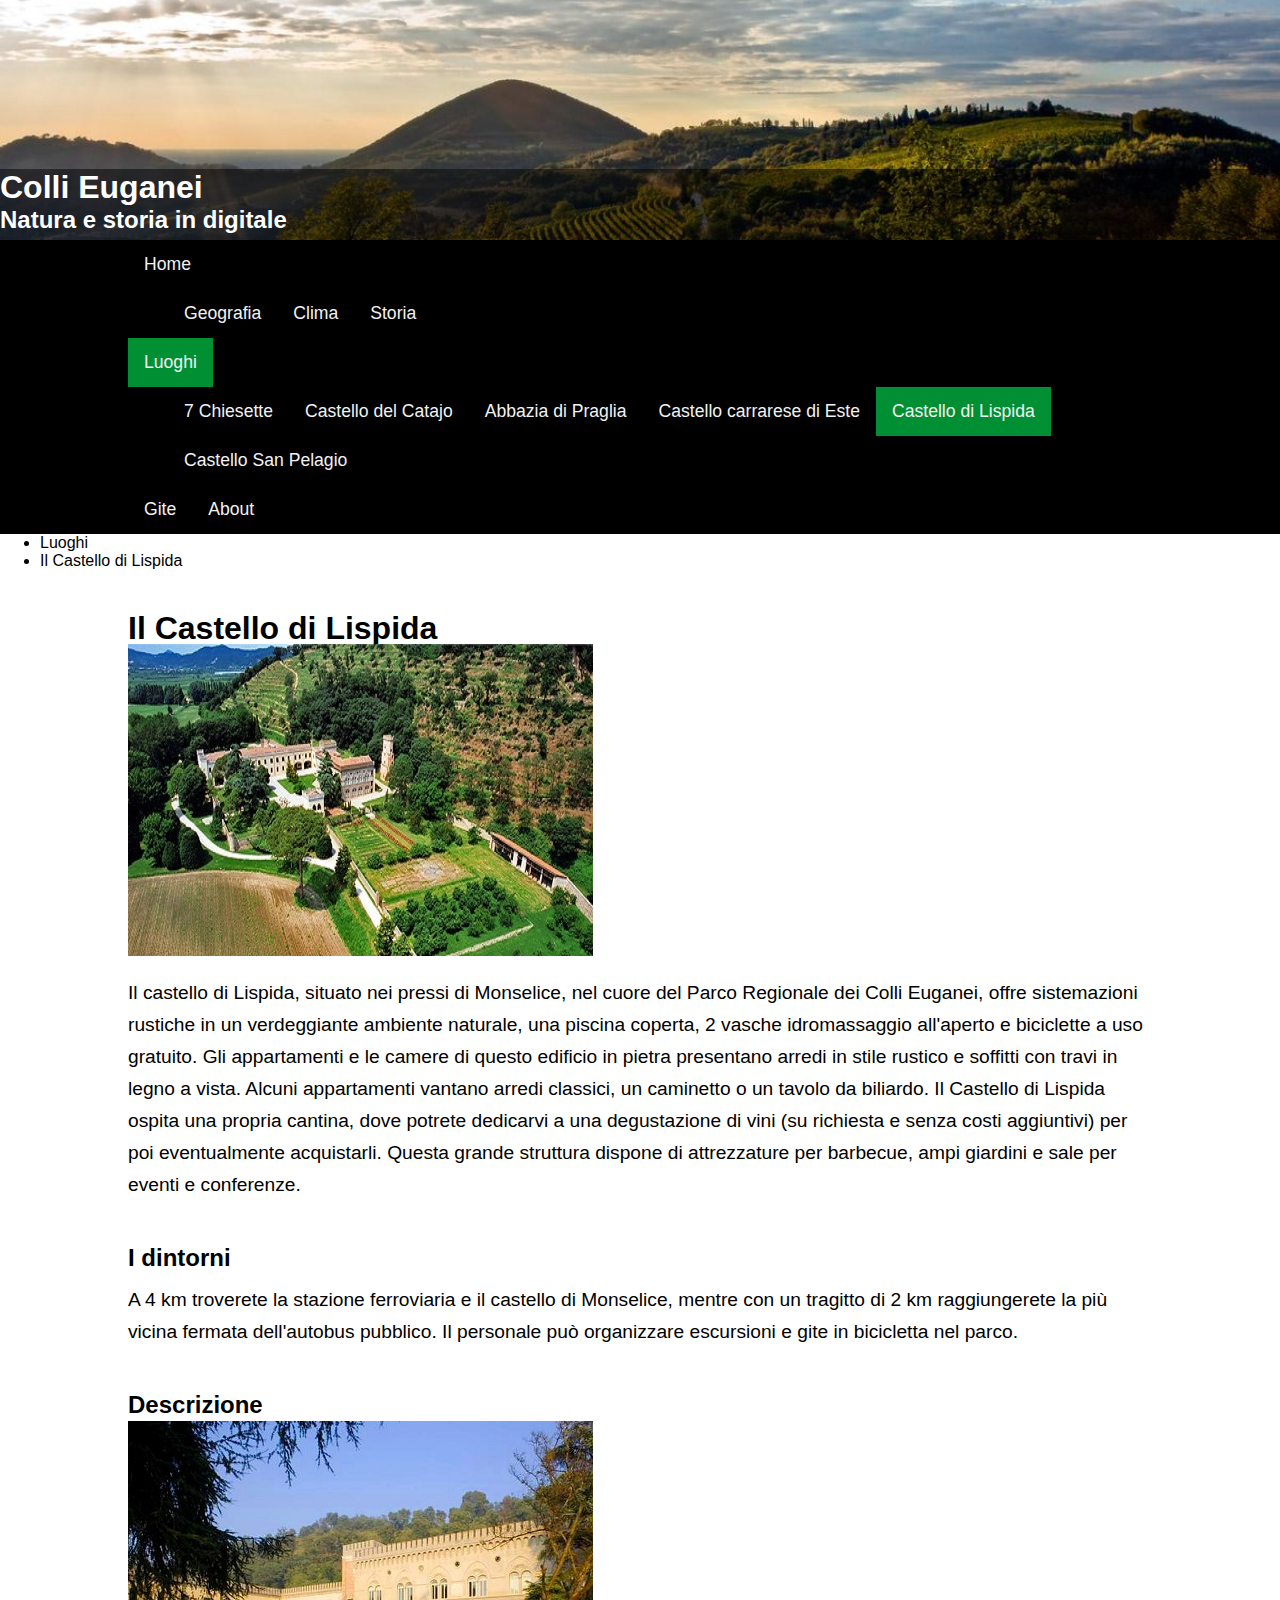
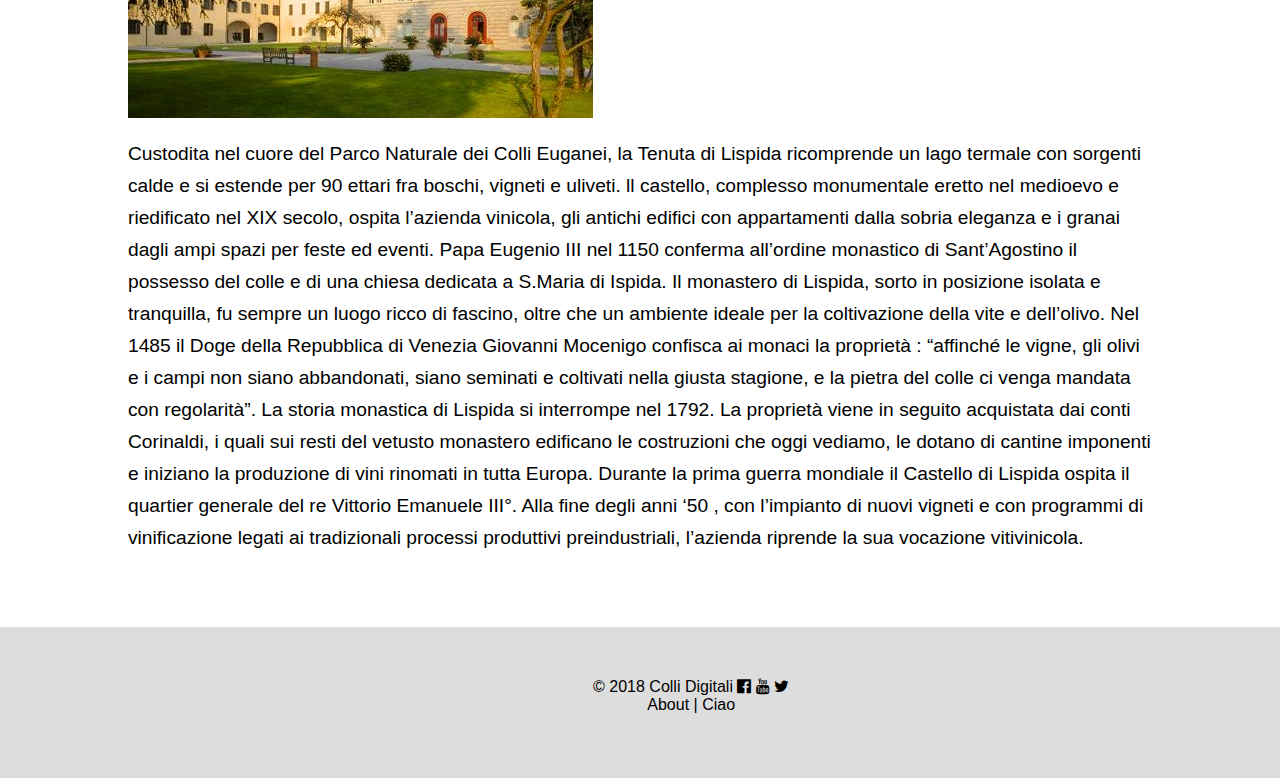
<file: lispida.html>
<?xml version="1.0" encoding="UTF-8"?>
<!DOCTYPE html PUBLIC "-//W3C//DTD XHTML 1.0 Strict//EN" "http://www.w3.org/TR/xhtml1/DTD/xhtml1-strict.dtd">
<html xmlns="http://www.w3.org/1999/xhtml" xml:lang="it" lang="it">
<head>
	<meta http-equiv="Content-Type" content="text/html; charset=UTF-8" />
	<link rel="stylesheet" type="text/css" href="assets/css/style.css">
	<link rel="stylesheet" href="https://cdnjs.cloudflare.com/ajax/libs/font-awesome/4.6.3/css/font-awesome.min.css">
	<script src="script.js"></script>
	<title>Il Castello di Lispida</title>
</head>

<body>

  <div class="header">
		<div class="header-picture"></div>
		<div class="header-title">
			<h1>Colli Euganei</h1>
			<h2>Natura e storia in digitale</h2>
		</div>
	</div>

	<div class="topnav-bar">
		<ul class="topnav">
      <li class="dropdown"><a href="index.html">Home</a>
        <ul class="dropdown-content">
          <li><a href="geografia.html">Geografia</a></li>
          <li><a href="clima.html">Clima</a></li>
          <li><a href="storia.html">Storia</a></li>
        </ul>
      </li>
        <li class="dropdown"><a href="luoghi.html" class="active">Luoghi</a>
        <ul class="dropdown-content">
          <li><a href="chiesette.html">7 Chiesette</a></li>
          <li><a href="catajo.html">Castello del Catajo</a></li>
          <li><a href="praglia.html">Abbazia di Praglia</a></li>
          <li><a href="carrareseeste.html">Castello carrarese di Este</a></li>
          <li><a href="lispida.html" class="active">Castello di Lispida</a></li>
          <li><a href="pelagio.html">Castello San Pelagio</a></li>
        </ul>
      </li>
			<li><a href="gite.html">Gite</a></li>
			<li><a href="#about">About</a></li>
				<li class="icon">
					<a href="javascript:void(0);" onclick="myFunction()">&#9776;</a>
				</li>
		</ul>
	</div>

	<ul class="breadcrumb">
   <li><a href="luoghi.html">Luoghi</a></li>
   <li>Il Castello di Lispida</li>
 </ul>

  <div class="content">
    <div class="section">
      <h1>Il Castello di Lispida</h1>
      <div class="floatright">
          <img class="pic storiapic" src="assets/img/lispida1.jpg" alt=""/>
      </div>
      <p class="text">
        Il castello di Lispida, situato nei pressi di Monselice, nel cuore del Parco Regionale dei Colli Euganei,
        offre sistemazioni rustiche in un verdeggiante ambiente naturale, una piscina coperta, 2 vasche idromassaggio
        all'aperto e biciclette a uso gratuito. Gli appartamenti e le camere di questo edificio in pietra presentano arredi in stile rustico e soffitti
        con travi in legno a vista. Alcuni appartamenti vantano arredi classici, un caminetto o un tavolo da biliardo.
        Il Castello di Lispida ospita una propria cantina, dove potrete dedicarvi a una degustazione di vini (su richiesta e senza costi aggiuntivi) per poi eventualmente acquistarli.
        Questa grande struttura dispone di attrezzature per barbecue, ampi giardini e sale per eventi e conferenze. </p>
        <h1 class="title">I dintorni</h1>
        <p class="text">
        A 4 km troverete la stazione ferroviaria e il castello di Monselice, mentre con un tragitto di 2 km raggiungerete la più vicina fermata dell'autobus pubblico.
        Il personale può organizzare escursioni e gite in bicicletta nel parco.
        </p>
        <h1 class="title">Descrizione</h1>
        <div class="floatright">
            <img class="pic storiapic" src="assets/img/lispida2.jpg" alt=""/>
        </div>
        <p class="text">
        Custodita nel cuore del Parco Naturale dei Colli Euganei, la Tenuta di Lispida ricomprende un lago termale con sorgenti calde e si estende per 90 ettari fra boschi, vigneti e uliveti.
        ll castello, complesso monumentale eretto nel medioevo e riedificato nel XIX secolo, ospita l’azienda vinicola, gli antichi edifici con appartamenti dalla sobria eleganza e i granai dagli
        ampi spazi per feste ed eventi.
        Papa Eugenio III nel 1150  conferma all’ordine monastico di Sant’Agostino il possesso del colle e di una chiesa dedicata a S.Maria di Ispida. Il monastero di Lispida, sorto in posizione isolata e tranquilla, fu sempre un luogo ricco di fascino, oltre che un ambiente ideale per la coltivazione della vite e dell’olivo. Nel 1485 il Doge della Repubblica di Venezia Giovanni Mocenigo confisca ai monaci la proprietà : “affinché le vigne, gli olivi e i campi non siano abbandonati, siano seminati e coltivati nella giusta stagione, e la pietra del colle ci venga mandata con regolarità”. La storia monastica di Lispida si interrompe nel 1792. La proprietà viene in seguito acquistata dai conti Corinaldi, i quali sui resti del vetusto monastero edificano le costruzioni che oggi vediamo, le dotano di cantine imponenti e iniziano la produzione di vini rinomati in tutta Europa. Durante la prima guerra mondiale il Castello di Lispida ospita il quartier generale del re Vittorio Emanuele III°.  Alla fine degli anni ‘50 , con l’impianto di nuovi vigneti e con programmi di vinificazione legati ai tradizionali processi produttivi preindustriali, l’azienda riprende la sua vocazione vitivinicola.
      </p>
    </div>
  </div>

  <div class="footer">
        <span id="copyright"> &copy; 2018 Colli Digitali </span>
        <span id="social">
          <a href="#"><i class="fa fa-facebook-official"></i></a>
          <a href="#"><i class="fa fa-youtube"></i></a>
          <a href="#"><i class="fa fa-twitter"></i></a>
        </span>
      <span id="fast-link"><p>About | Ciao</p></span>
  </div>
</body>
</html>
</file>
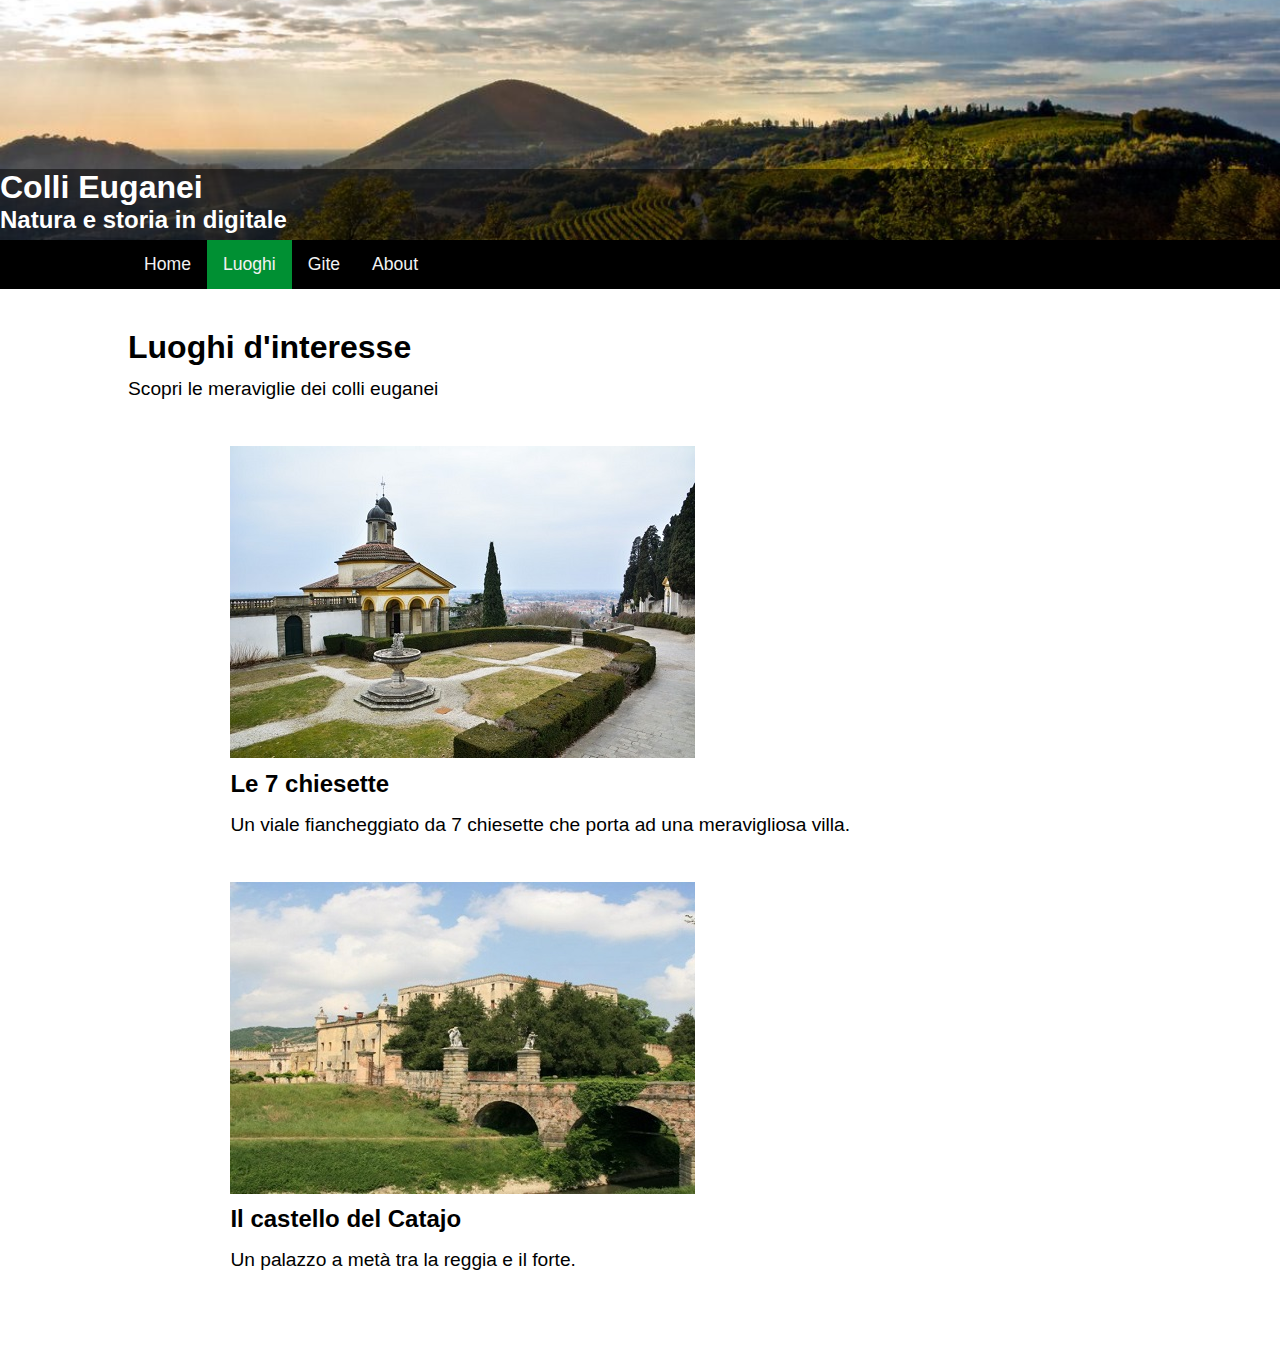
<file: luoghi.html>
<?xml version="1.0" encoding="UTF-8"?>
<!DOCTYPE html PUBLIC "-//W3C//DTD XHTML 1.0 Strict//EN" "http://www.w3.org/TR/xhtml1/DTD/xhtml1-strict.dtd">
<html xmlns="http://www.w3.org/1999/xhtml" xml:lang="it" lang="it">
<head>
	<meta http-equiv="Content-Type" content="text/html; charset=UTF-8" />
	<link rel="stylesheet" type="text/css" href="assets/css/style.css">
	<script src="script.js"></script>
	<title>Luoghi - Colli Digitali</title>
</head>
<body>

	<div class="header">
		<div class="header-picture"></div>
		<div class="header-title">
			<h1>Colli Euganei</h1>
			<h2>Natura e storia in digitale</h2>
		</div>
	</div>

	<div class="topnav-bar">
		<ul class="topnav">
			<li><a href="index.html">Home</a></li>
			<li><a href="#luoghi" class="active">Luoghi</a></li>
			<li><a href="#gite">Gite</a></li>
			<li><a href="#about">About</a></li>
				<li class="icon">
					<a href="javascript:void(0);" onclick="myFunction()">&#9776;</a>
				</li>
		</ul>
	</div>

	<div class="content">

		<div class="section">
			<h1 class="welcome">Luoghi d'interesse</h1>
			<p class="text">Scopri le meraviglie dei colli euganei</p>
			<div class="place">
					<a href="#chiesette">
						<img class="pic" src="assets/img/chiesette.jpg" alt="" />
						<h1 class="title">Le 7 chiesette</h1>
					</a>
					<p class="text">Un viale fiancheggiato da 7 chiesette che porta ad una meravigliosa villa.</p>
			</div>

			<div class="place">
					<a href="#chiesette">
						<img class="pic" src="assets/img/catajo.jpg" alt="" />
						<h1 class="title">Il castello del Catajo</h1>
					</a>
					<p class="text">Un palazzo a metà tra la reggia e il forte.</p>
			</div>
		</div>
	</div>

</body>
</html>
</file>
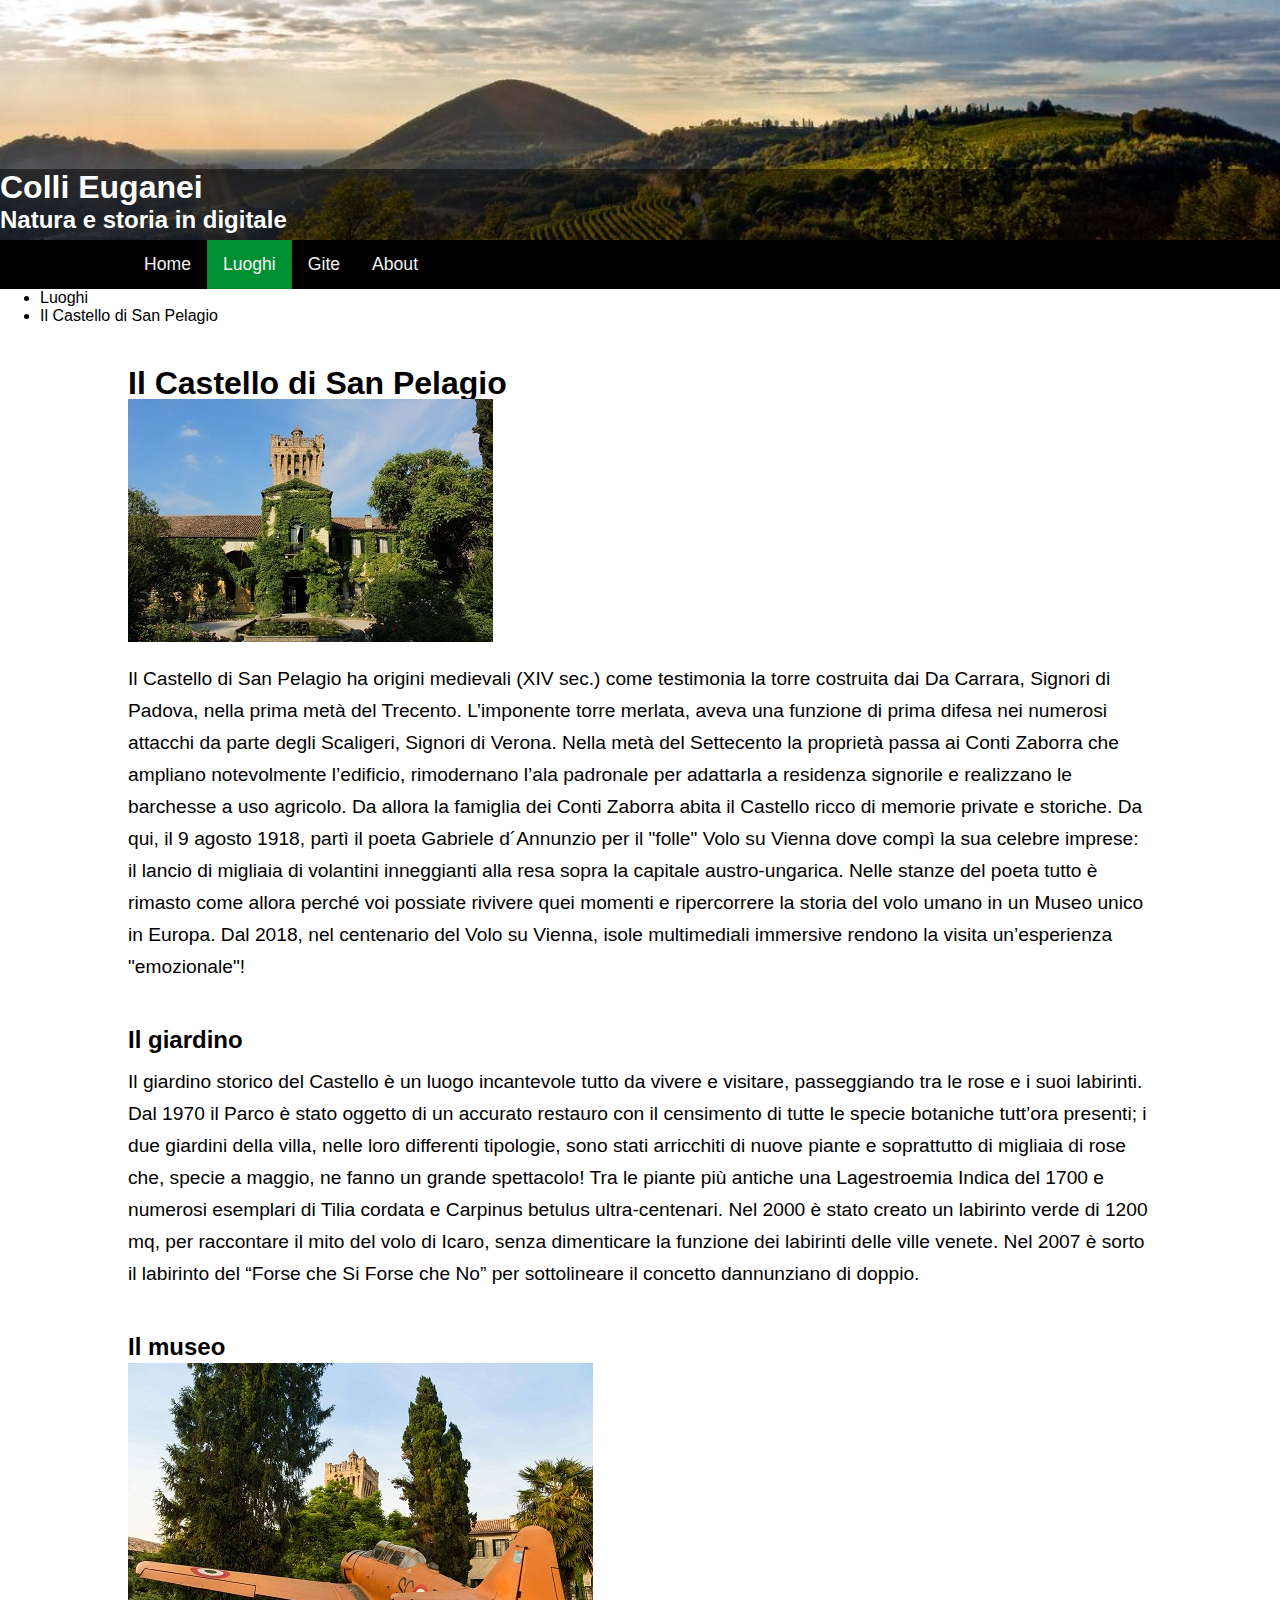
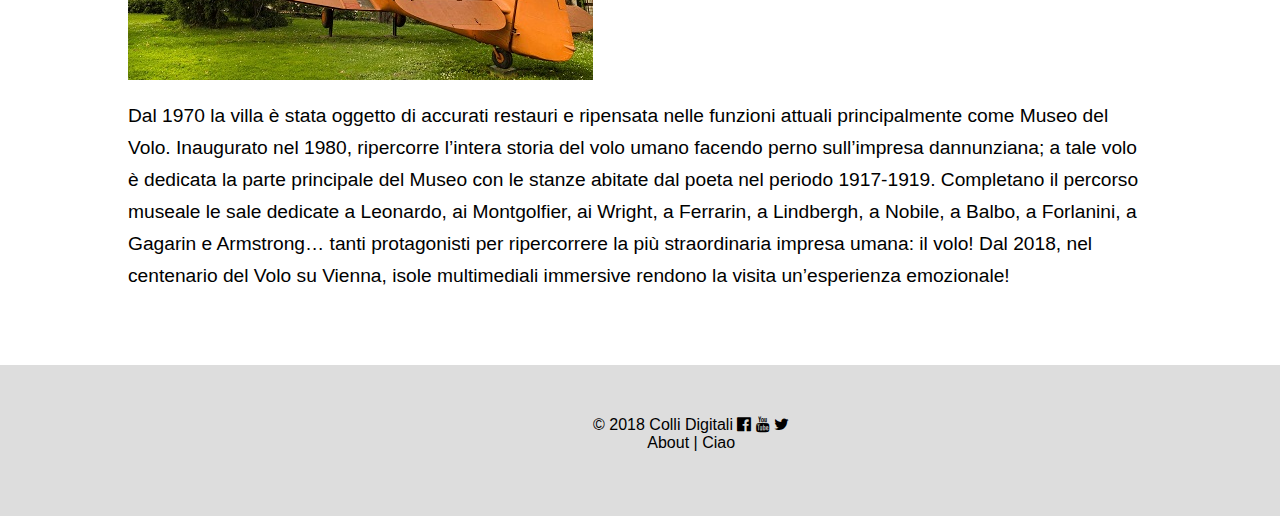
<file: pelagio.html>
<?xml version="1.0" encoding="UTF-8"?>
<!DOCTYPE html PUBLIC "-//W3C//DTD XHTML 1.0 Strict//EN" "http://www.w3.org/TR/xhtml1/DTD/xhtml1-strict.dtd">
<html xmlns="http://www.w3.org/1999/xhtml" xml:lang="it" lang="it">
<head>
	<meta http-equiv="Content-Type" content="text/html; charset=UTF-8" />
	<link rel="stylesheet" type="text/css" href="assets/css/style.css">
	<link rel="stylesheet" href="https://cdnjs.cloudflare.com/ajax/libs/font-awesome/4.6.3/css/font-awesome.min.css">
	<script src="script.js"></script>
	<title>Il Castello di San Pelagio</title>
</head>

<body>

  <div class="header">
		<div class="header-picture"></div>
		<div class="header-title">
			<h1>Colli Euganei</h1>
			<h2>Natura e storia in digitale</h2>
		</div>
	</div>

	<div class="topnav-bar">
		<ul class="topnav">
			<li><a href="index.html">Home</a></li>
			<li><a href="luoghi.html" class="active">Luoghi</a></li>
			<li><a href="gite.html">Gite</a></li>
			<li><a href="#about">About</a></li>
				<li class="icon">
					<a href="javascript:void(0);" onclick="myFunction()">&#9776;</a>
				</li>
		</ul>
	</div>

	<ul class="breadcrumb">
   <li><a href="luoghi.html">Luoghi</a></li>
   <li>Il Castello di San Pelagio</li>
 </ul>

  <div class="content">
    <div class="section">
      <h1>Il Castello di San Pelagio</h1>
      <div class="floatright">
          <img class="pic storiapic" src="assets/img/pelagio1.jpg" alt=""/>
      </div>
      <p class="text">
				Il Castello di San Pelagio ha origini medievali (XIV sec.) come testimonia la torre costruita dai Da Carrara, Signori di Padova, nella prima metà del Trecento. L’imponente torre merlata, aveva una funzione di prima difesa nei numerosi attacchi da parte degli Scaligeri, Signori di Verona. Nella metà del Settecento la proprietà passa ai Conti Zaborra che ampliano notevolmente l’edificio, rimodernano l’ala padronale per adattarla a residenza signorile e realizzano le barchesse a uso agricolo. Da allora la famiglia dei Conti Zaborra abita il Castello ricco di memorie private e storiche.
				Da qui, il 9 agosto 1918, partì il poeta Gabriele d´Annunzio per il "folle" Volo su Vienna dove compì la sua celebre imprese: il lancio di migliaia di volantini inneggianti alla resa sopra la capitale austro-ungarica.
				Nelle stanze del poeta tutto è rimasto come allora perché voi possiate rivivere quei momenti e ripercorrere la storia del volo umano in un Museo unico in Europa.
				Dal 2018, nel centenario del Volo su Vienna, isole multimediali immersive rendono la visita un’esperienza "emozionale"!
 			</p>
        <h1 class="title">Il giardino</h1>
        <p class="text">
					Il giardino storico del Castello è un luogo incantevole tutto da vivere e visitare, passeggiando tra le rose e i suoi labirinti.
					Dal 1970 il Parco è stato oggetto di un accurato restauro con il censimento di tutte le specie botaniche tutt’ora presenti; i due giardini della villa, nelle loro differenti tipologie,
					sono stati arricchiti di nuove piante e soprattutto di migliaia di rose che, specie a maggio, ne fanno un grande spettacolo!
					Tra le piante più antiche una Lagestroemia Indica del 1700 e numerosi esemplari di  Tilia cordata  e  Carpinus betulus ultra-centenari.
					Nel 2000 è stato creato un labirinto verde di 1200 mq, per raccontare il mito del volo di Icaro, senza dimenticare la funzione dei labirinti delle ville venete.
					Nel 2007 è sorto il labirinto del “Forse che Si Forse che No” per sottolineare il concetto dannunziano di doppio.
        </p>
        <h1 class="title">Il museo</h1>
        <div class="floatright">
            <img class="pic storiapic" src="assets/img/pelagio2.jpg" alt=""/>
        </div>
        <p class="text">
					Dal 1970 la villa è stata oggetto di accurati restauri e ripensata nelle funzioni attuali principalmente come Museo del Volo. Inaugurato nel 1980, ripercorre l’intera storia del volo umano facendo perno sull’impresa dannunziana; a tale volo è dedicata la parte principale del Museo con le stanze abitate dal poeta nel periodo 1917-1919. Completano il percorso museale le sale dedicate a Leonardo, ai Montgolfier, ai Wright, a Ferrarin, a Lindbergh, a Nobile, a Balbo, a Forlanini, a Gagarin e Armstrong… tanti protagonisti per ripercorrere la più straordinaria impresa umana: il volo!
					Dal 2018, nel centenario del Volo su Vienna, isole multimediali immersive rendono la visita un’esperienza emozionale!
      	</p>
    </div>
  </div>

  <div class="footer">
        <span id="copyright"> &copy; 2018 Colli Digitali </span>
        <span id="social">
          <a href="#"><i class="fa fa-facebook-official"></i></a>
          <a href="#"><i class="fa fa-youtube"></i></a>
          <a href="#"><i class="fa fa-twitter"></i></a>
        </span>
      <span id="fast-link"><p>About | Ciao</p></span>
  </div>
</body>
</html>
</file>
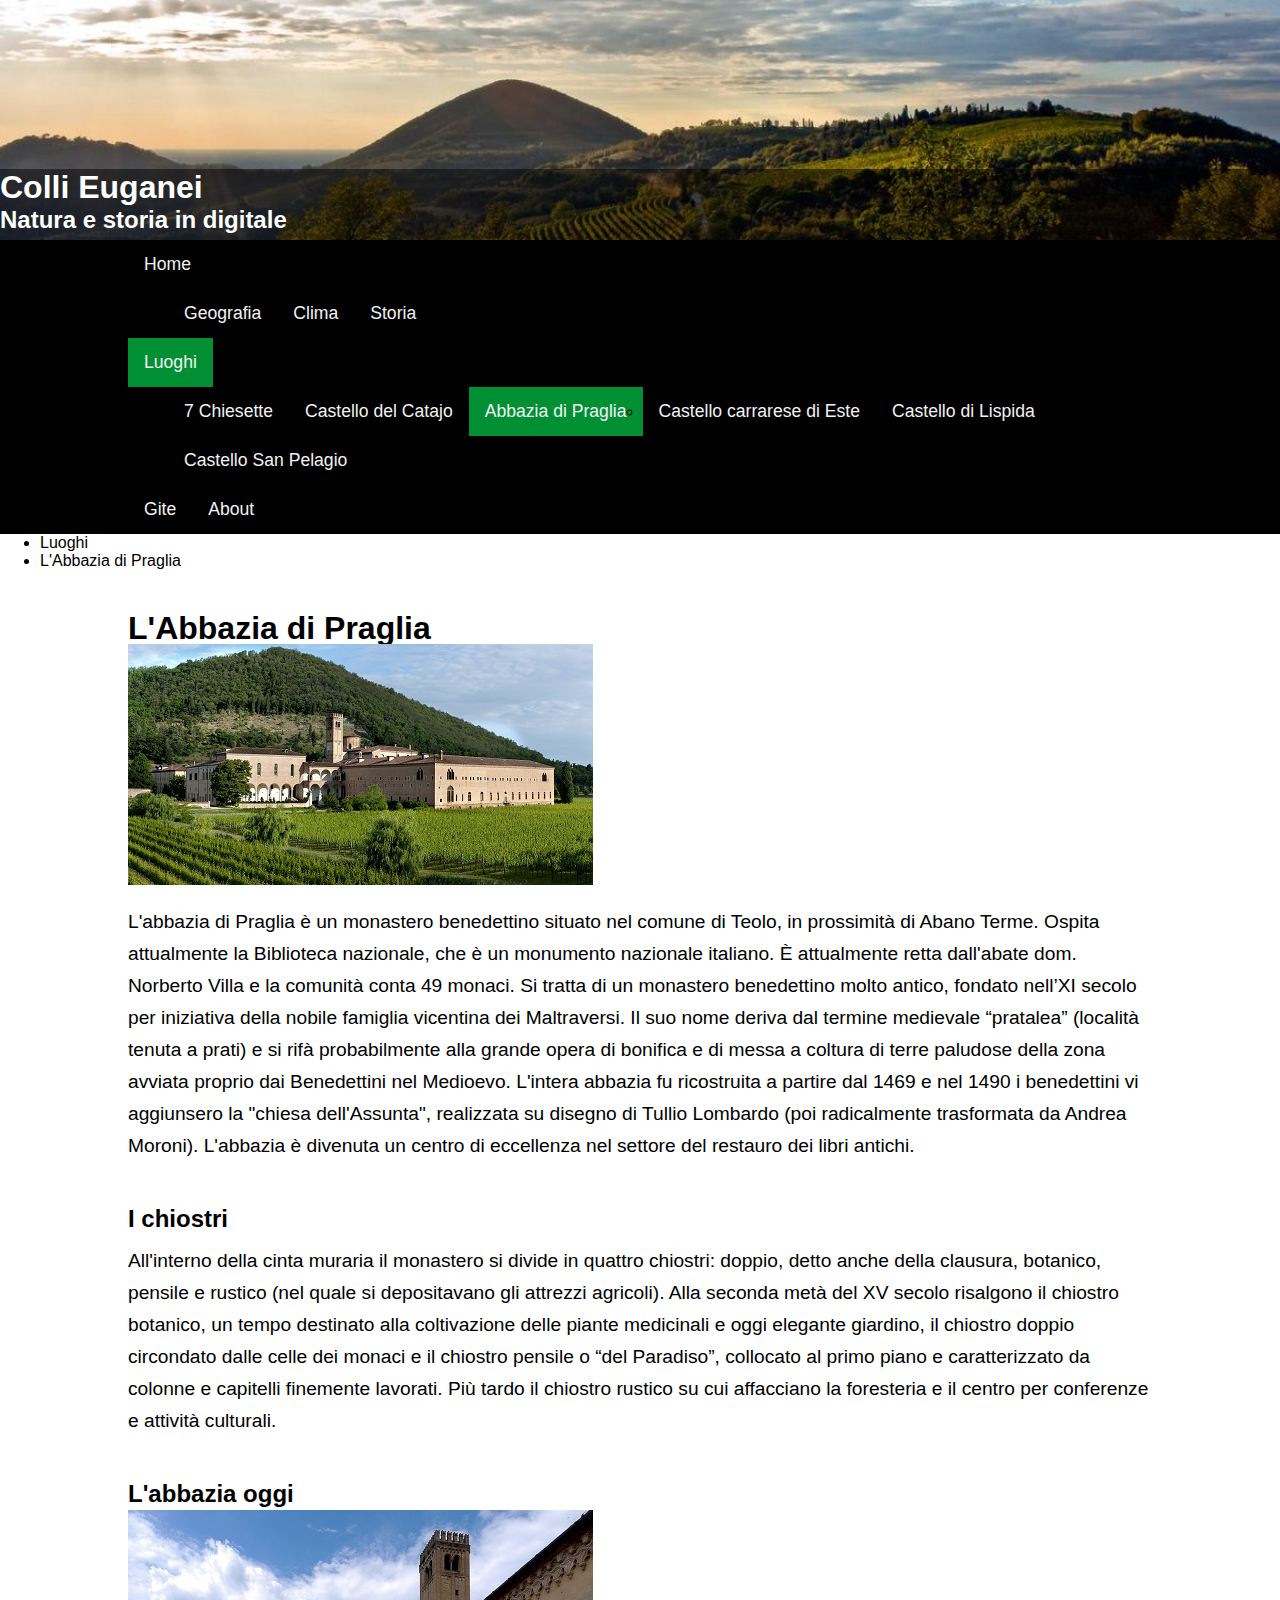
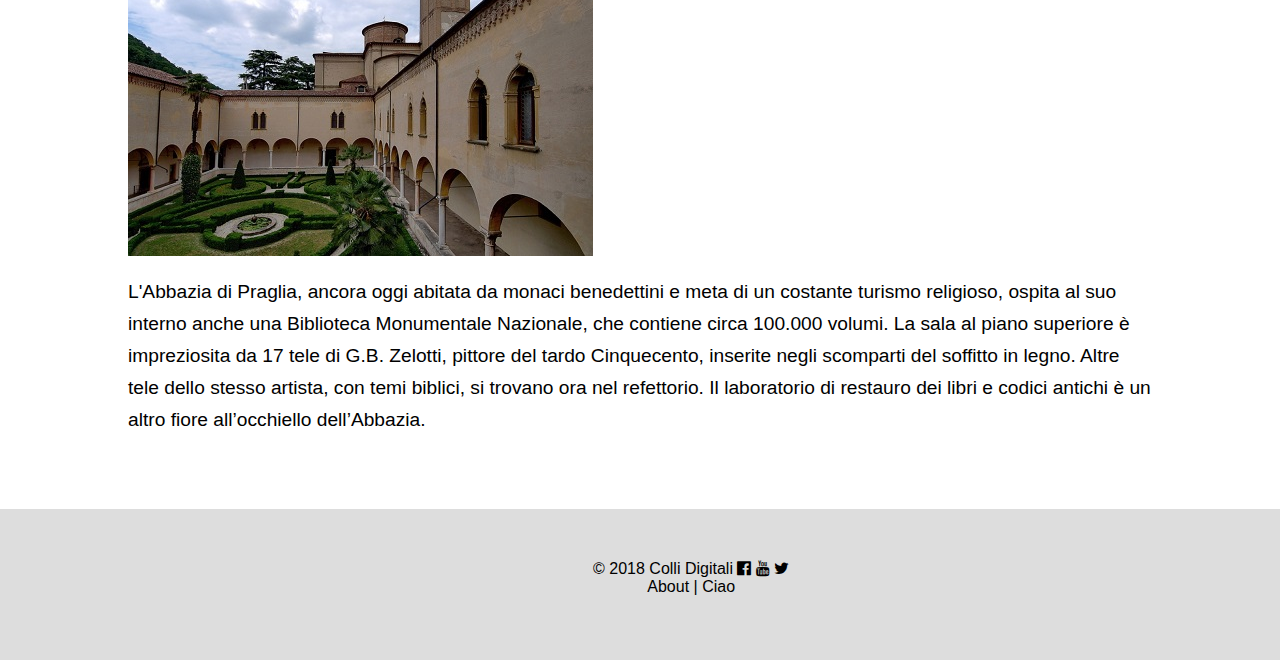
<file: praglia.html>
<?xml version="1.0" encoding="UTF-8"?>
<!DOCTYPE html PUBLIC "-//W3C//DTD XHTML 1.0 Strict//EN" "http://www.w3.org/TR/xhtml1/DTD/xhtml1-strict.dtd">
<html xmlns="http://www.w3.org/1999/xhtml" xml:lang="it" lang="it">
<head>
	<meta http-equiv="Content-Type" content="text/html; charset=UTF-8" />
	<link rel="stylesheet" type="text/css" href="assets/css/style.css">
	<link rel="stylesheet" href="https://cdnjs.cloudflare.com/ajax/libs/font-awesome/4.6.3/css/font-awesome.min.css">
	<script src="script.js"></script>
	<title>L'Abbazia di Praglia</title>
</head>

<body>

  <div class="header">
		<div class="header-picture"></div>
		<div class="header-title">
			<h1>Colli Euganei</h1>
			<h2>Natura e storia in digitale</h2>
		</div>
	</div>

	<div class="topnav-bar">
		<ul class="topnav">
      <li class="dropdown"><a href="index.html">Home</a>
        <ul class="dropdown-content">
          <li><a href="geografia.html">Geografia</a></li>
          <li><a href="clima.html">Clima</a></li>
          <li><a href="storia.html">Storia</a></li>
        </ul>
      </li>
        <li class="dropdown"><a href="luoghi.html" class="active">Luoghi</a>
        <ul class="dropdown-content">
          <li><a href="chiesette.html">7 Chiesette</a></li>
          <li><a href="catajo.html">Castello del Catajo</a></li>
          <li><a href="praglia.html" class="active">Abbazia di Praglia</a></li>
          <li><a href="carrareseeste.html">Castello carrarese di Este</a></li>
          <li><a href="lispida.html">Castello di Lispida</a></li>
          <li><a href="pelagio.html">Castello San Pelagio</a></li>
        </ul>
      </li>
			<li><a href="gite.html">Gite</a></li>
			<li><a href="#about">About</a></li>
				<li class="icon">
					<a href="javascript:void(0);" onclick="myFunction()">&#9776;</a>
				</li>
		</ul>
	</div>

	<ul class="breadcrumb">
   <li><a href="luoghi.html">Luoghi</a></li>
   <li>L'Abbazia di Praglia</li>
 </ul>

  <div class="content">
    <div class="section">
      <h1>L'Abbazia di Praglia</h1>
      <div class="floatright">
          <img class="pic storiapic" src="assets/img/praglia1.jpg" alt=""/>
      </div>
      <p class="text">
				L'abbazia di Praglia è un monastero benedettino situato nel comune di Teolo, in prossimità di Abano Terme. Ospita attualmente la Biblioteca nazionale, che è un monumento nazionale italiano.
				È attualmente retta dall'abate dom. Norberto Villa e la comunità conta 49 monaci.
				Si tratta di un monastero benedettino molto antico, fondato nell’XI secolo per iniziativa della nobile famiglia vicentina dei Maltraversi. Il suo nome deriva dal termine medievale “pratalea” (località tenuta a prati)
				e si rifà probabilmente alla grande opera di bonifica e di messa a coltura di terre paludose della zona avviata proprio dai Benedettini nel Medioevo.
				L'intera abbazia fu ricostruita a partire dal 1469 e nel 1490 i benedettini vi aggiunsero la "chiesa dell'Assunta", realizzata su disegno di Tullio Lombardo (poi radicalmente trasformata da Andrea Moroni).
				L'abbazia è divenuta un centro di eccellenza nel settore del restauro dei libri antichi.  </p>
      <h1 class="title">I chiostri</h1>
      <p class="text">
				All'interno della cinta muraria il monastero si divide in quattro chiostri: doppio, detto anche della clausura, botanico, pensile e rustico (nel quale si depositavano gli attrezzi agricoli).
				Alla seconda metà del XV secolo risalgono il chiostro botanico, un tempo destinato alla coltivazione delle piante medicinali e oggi elegante giardino, il chiostro doppio circondato dalle celle dei monaci e il chiostro pensile
				o “del Paradiso”, collocato al primo piano e caratterizzato da colonne e capitelli finemente lavorati. Più tardo il chiostro rustico su cui affacciano la foresteria e il centro per conferenze e attività culturali.
      </p>
      <h1 class="title">L'abbazia oggi</h1>
      <div class="floatright">
          <img class="pic storiapic" src="assets/img/praglia2.jpg" alt=""/>
      </div>
      <p class="text">
				L'Abbazia di Praglia, ancora oggi abitata da monaci benedettini e meta di un costante turismo religioso, ospita al suo interno anche una Biblioteca Monumentale Nazionale, che contiene circa 100.000 volumi.
				La sala al piano superiore è impreziosita da 17 tele di G.B. Zelotti, pittore del tardo Cinquecento, inserite negli scomparti del soffitto in legno.
				Altre tele dello stesso artista, con temi biblici, si trovano ora nel refettorio.
				Il laboratorio di restauro dei libri e codici antichi è un altro fiore all’occhiello dell’Abbazia.
      </p>
    </div>
  </div>

  <div class="footer">
        <span id="copyright"> &copy; 2018 Colli Digitali </span>
        <span id="social">
          <a href="#"><i class="fa fa-facebook-official"></i></a>
          <a href="#"><i class="fa fa-youtube"></i></a>
          <a href="#"><i class="fa fa-twitter"></i></a>
        </span>
      <span id="fast-link"><p>About | Ciao</p></span>
  </div>
</body>
</html>
</file>
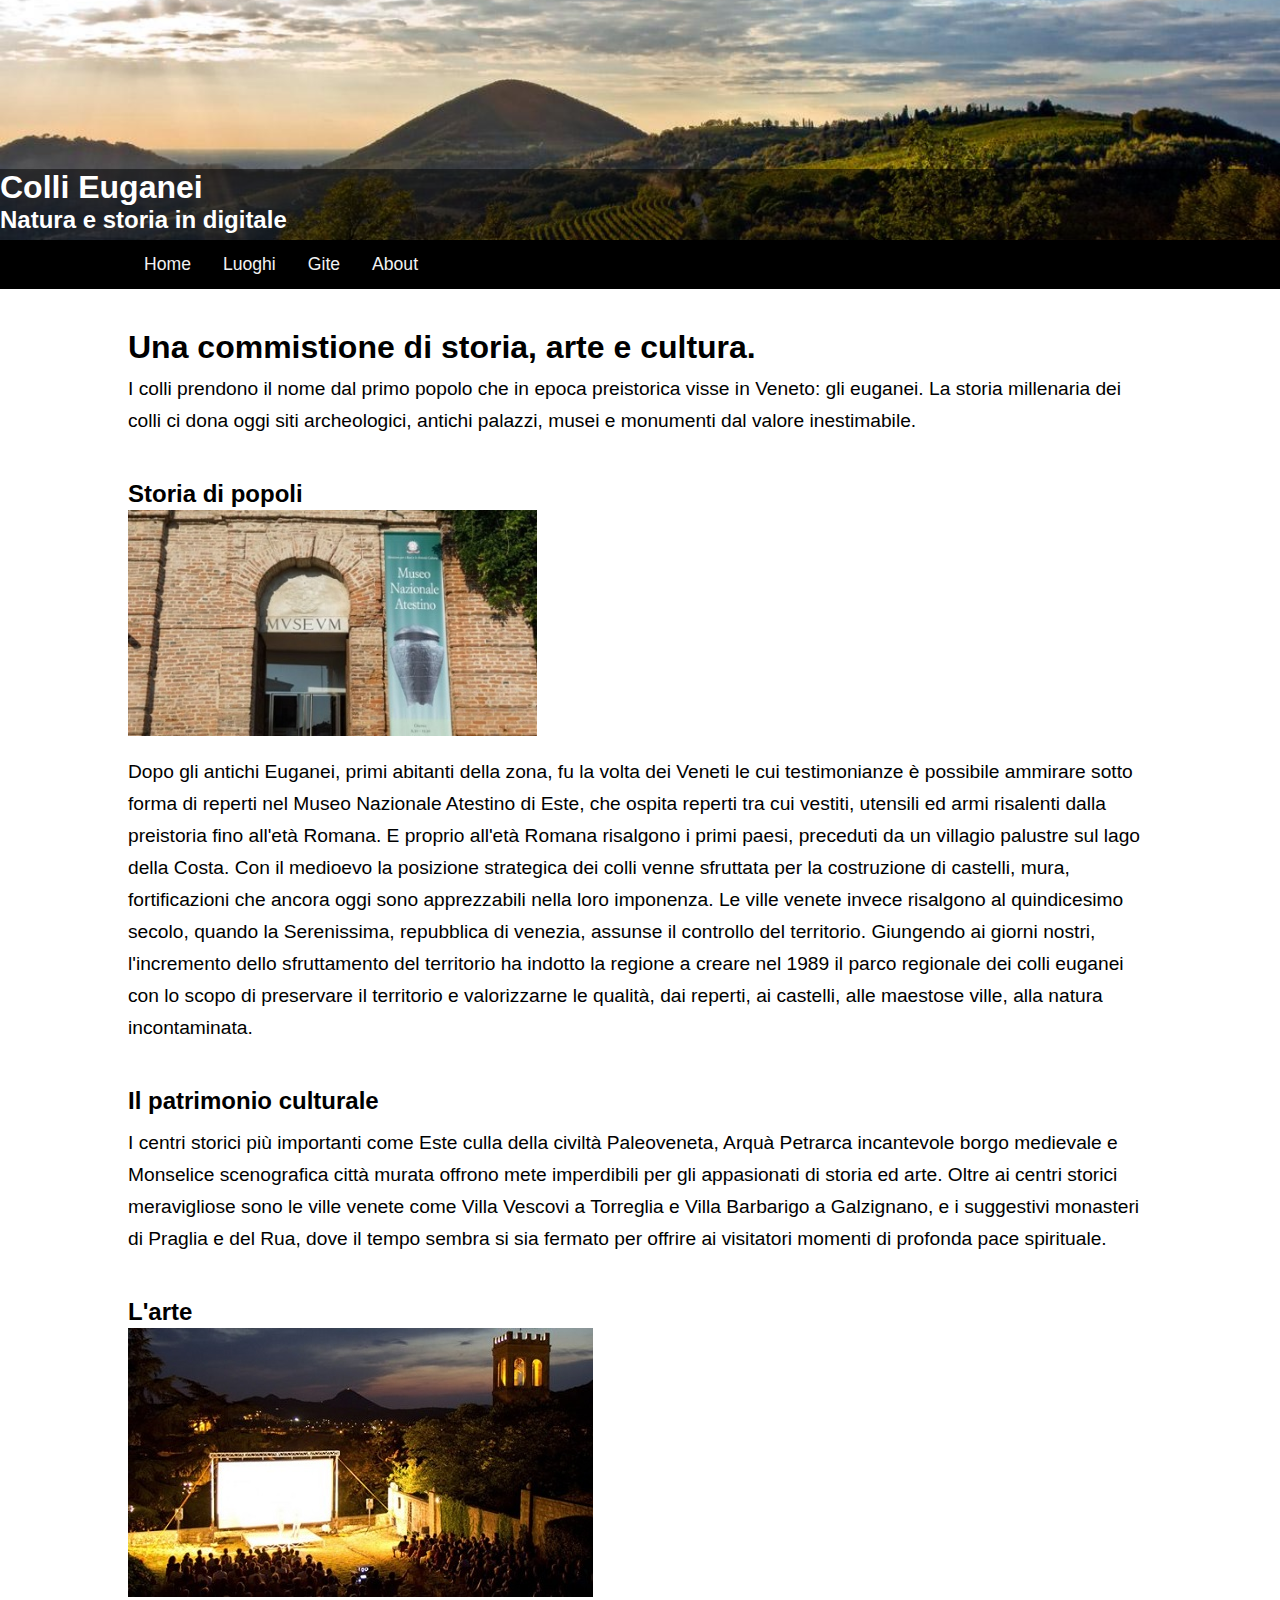
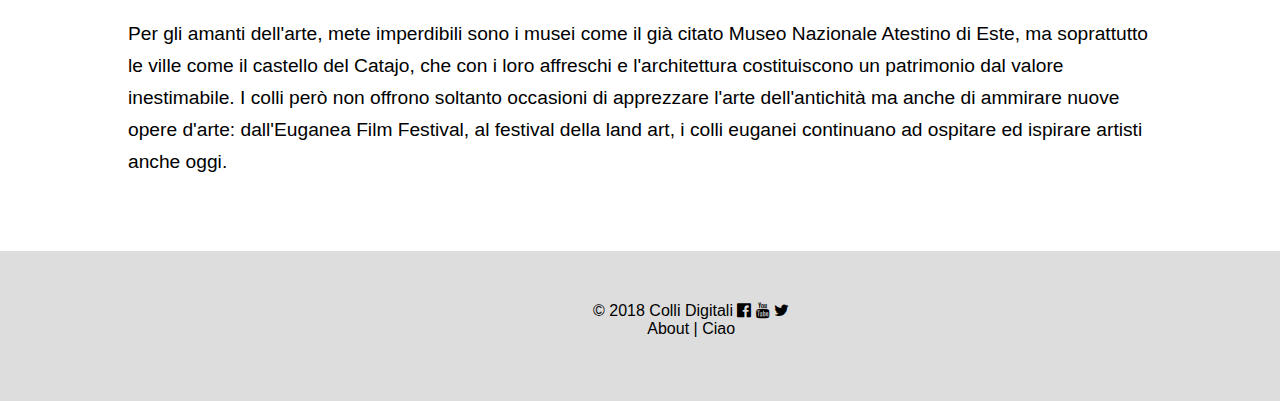
<file: storia.html>
<?xml version="1.0" encoding="UTF-8"?>
<!DOCTYPE html PUBLIC "-//W3C//DTD XHTML 1.0 Strict//EN" "http://www.w3.org/TR/xhtml1/DTD/xhtml1-strict.dtd">
<html xmlns="http://www.w3.org/1999/xhtml" xml:lang="it" lang="it">
<head>
	<meta http-equiv="Content-Type" content="text/html; charset=UTF-8" />
	<link rel="stylesheet" type="text/css" href="assets/css/style.css">
	<link rel="stylesheet" href="https://cdnjs.cloudflare.com/ajax/libs/font-awesome/4.6.3/css/font-awesome.min.css">
	<script src="script.js"></script>
	<title>Storia - Colli Digitali</title>
</head>
<body>

	<div class="header">
		<div class="header-picture"></div>
		<div class="header-title">
			<h1>Colli Euganei</h1>
			<h2>Natura e storia in digitale</h2>
		</div>
	</div>

	<div class="topnav-bar">
		<ul class="topnav">
			<li><a href="index.html">Home</a></li>
			<li><a href="luoghi.html">Luoghi</a></li>
			<li><a href="#gite">Gite</a></li>
			<li><a href="#about">About</a></li>
				<li class="icon">
					<a href="javascript:void(0);" onclick="myFunction()">&#9776;</a>
				</li>
		</ul>
	</div>

	<div class="content">
		<div class="section">
			<h1>Una commistione di storia, arte e cultura.</h1>
			<p class="text">I colli prendono il nome dal primo popolo che in epoca preistorica visse in Veneto: gli euganei.
			La storia millenaria dei colli ci dona oggi siti archeologici, antichi palazzi, musei e monumenti dal valore inestimabile.
			</p>
			<h1 class="title">Storia di popoli</h1>
			<div class="floatright">
				<img class="pic storiapic" src="assets/img/atestino.jpg" alt="" width="409" height="225"/>
			</div>
				<p class="text">
					Dopo gli antichi Euganei, primi abitanti della zona, fu la volta dei Veneti le cui testimonianze &egrave possibile ammirare
					sotto forma di reperti nel Museo Nazionale Atestino di Este, che ospita reperti tra cui vestiti, utensili ed armi risalenti dalla preistoria fino all'et&agrave Romana.
					E proprio all'et&agrave Romana risalgono i primi paesi, preceduti da un villagio palustre sul lago della Costa.
					Con il medioevo la posizione strategica dei colli venne sfruttata per la costruzione di castelli, mura, fortificazioni che ancora oggi sono apprezzabili nella
					loro imponenza. Le ville venete invece risalgono al quindicesimo secolo, quando la Serenissima, repubblica di venezia, assunse il controllo del territorio.
					Giungendo ai giorni nostri, l'incremento dello sfruttamento del territorio ha indotto la regione a creare nel 1989 il parco regionale dei colli euganei
					con lo scopo di preservare il territorio e valorizzarne le qualit&agrave, dai reperti, ai castelli, alle maestose ville, alla natura incontaminata.
				</p>
			<h1 class="title">Il patrimonio culturale</h1>
				<p class="text">
					I centri storici pi&ugrave importanti come Este culla della civilt&agrave
					Paleoveneta, Arqu&agrave Petrarca incantevole borgo medievale e Monselice
					scenografica citt&agrave murata offrono mete imperdibili per gli appasionati di storia ed arte.
					Oltre ai centri storici meravigliose sono le ville venete  come Villa Vescovi a Torreglia
					e Villa Barbarigo a Galzignano, e i suggestivi monasteri di Praglia e del
					Rua, dove il tempo sembra si sia fermato per offrire ai visitatori momenti di profonda
					pace spirituale.
				</p>
				<h1 class="title">L'arte</h1>
				<div class="floatright">
					<img class="pic storiapic" src="assets/img/filmfestival.jpg" alt="" />
				</div>
				<p class="text">
					Per gli amanti dell'arte, mete imperdibili sono i musei come il gi&agrave citato Museo Nazionale Atestino di Este, ma soprattutto le ville
					come il castello del Catajo, che con i loro affreschi e l'architettura costituiscono un patrimonio dal valore inestimabile.
					I colli per&ograve non offrono soltanto occasioni di apprezzare l'arte dell'antichit&agrave ma anche di ammirare nuove opere d'arte:
					dall'Euganea Film Festival, al festival della land art, i colli euganei continuano ad ospitare ed ispirare artisti anche oggi.
				</p>
		</div>
	</div>

	<div class="footer">
					<span id="copyright"> &copy; 2018 Colli Digitali </span>
				<span id="social">
					<a href="#"><i class="fa fa-facebook-official"></i></a>
					<a href="#"><i class="fa fa-youtube"></i></a>
					<a href="#"><i class="fa fa-twitter"></i></a>
				</span>
			<span id="fast-link"><p>About | Ciao</p></span>
	</div>

</body>
</html>
</file>
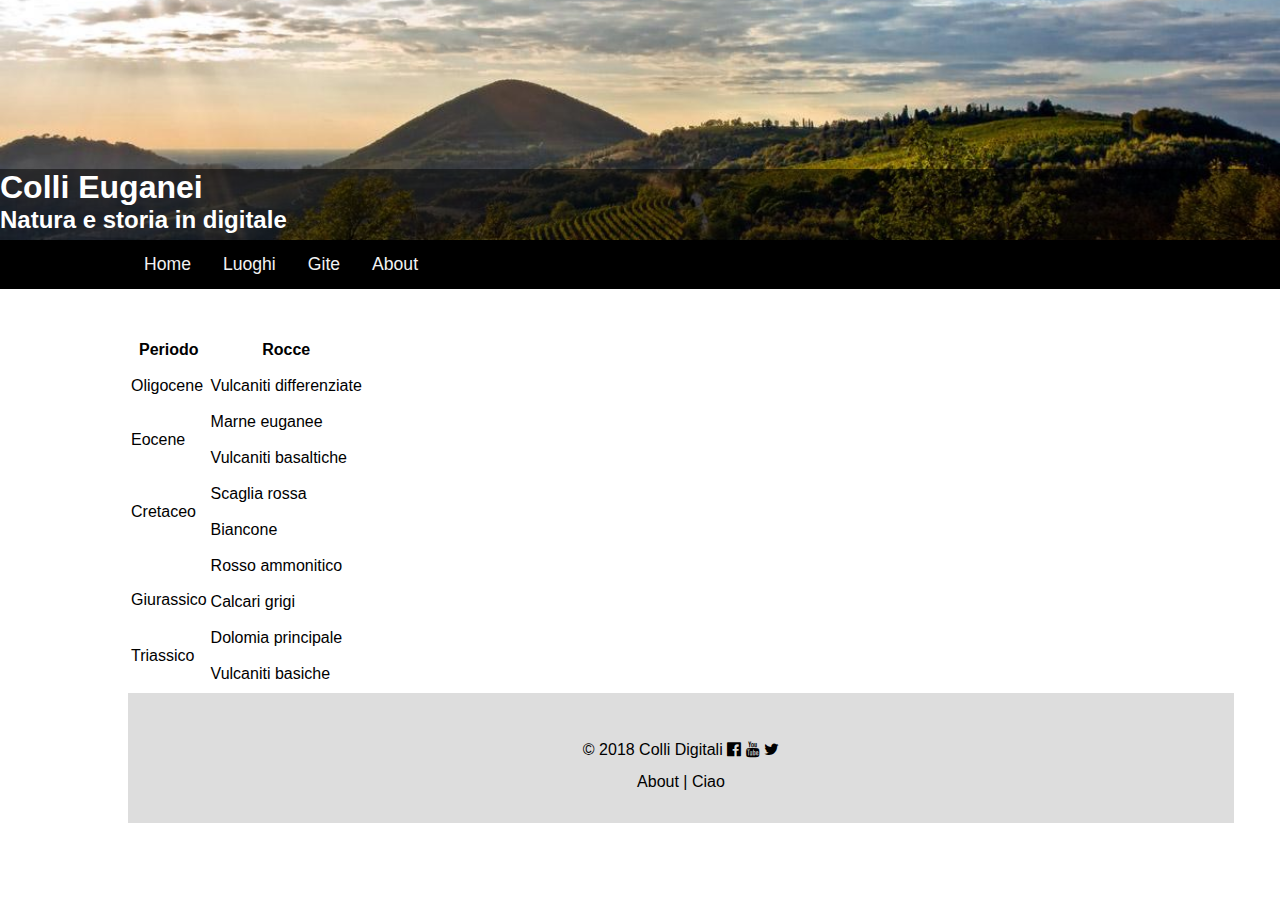
<file: tabella.html>
<?xml version="1.0" encoding="UTF-8"?>
<!DOCTYPE html PUBLIC "-//W3C//DTD XHTML 1.0 Strict//EN" "http://www.w3.org/TR/xhtml1/DTD/xhtml1-strict.dtd">
<html xmlns="http://www.w3.org/1999/xhtml" xml:lang="it" lang="it">
<head>
	<meta http-equiv="Content-Type" content="text/html; charset=UTF-8" />
	<link rel="stylesheet" type="text/css" href="assets/css/style.css">
	<link rel="stylesheet" href="https://cdnjs.cloudflare.com/ajax/libs/font-awesome/4.6.3/css/font-awesome.min.css">
	<script src="script.js"></script>
	<title>Storia - Colli Digitali</title>
</head>
<body>

	<div class="header">
		<div class="header-picture"></div>
		<div class="header-title">
			<h1>Colli Euganei</h1>
			<h2>Natura e storia in digitale</h2>
		</div>
	</div>

	<div class="topnav-bar">
		<ul class="topnav">
			<li><a href="index.html">Home</a></li>
			<li><a href="luoghi.html">Luoghi</a></li>
			<li><a href="#gite">Gite</a></li>
			<li><a href="#about">About</a></li>
				<li class="icon">
					<a href="javascript:void(0);" onclick="myFunction()">&#9776;</a>
				</li>
		</ul>
	</div>

	<div class="content">
		<div class="section">
			<table class="tg">
			  <tr>
			    <th class="tg-jp7n">Periodo</th>
			    <th class="tg-jp7n">Rocce</th>
			  </tr>
			  <tr>
			    <td class="tg-ai30">Oligocene</td>
			    <td class="tg-2fdn">Vulcaniti differenziate</td>
			  </tr>
			  <tr>
			    <td class="tg-aphi" rowspan="2">Eocene</td>
			    <td class="tg-107g">Marne euganee<br></td>
			  </tr>
			  <tr>
			    <td class="tg-2fdn">Vulcaniti basaltiche</td>
			  </tr>
			  <tr>
			    <td class="tg-hd3d" rowspan="2">Cretaceo</td>
			    <td class="tg-2fdn">Scaglia rossa</td>
			  </tr>
			  <tr>
			    <td class="tg-2fdn">Biancone</td>
			  </tr>
			  <tr>
			    <td class="tg-bqpl" rowspan="2"><br>Giurassico</td>
			    <td class="tg-2fdn">Rosso ammonitico</td>
			  </tr>
			  <tr>
			    <td class="tg-2fdn">Calcari grigi</td>
			  </tr>
			  <tr>
			    <td class="tg-ue2u" rowspan="2">Triassico</td>
			    <td class="tg-2fdn">Dolomia principale</td>
			  </tr>
			  <tr>
			    <td class="tg-2fdn">Vulcaniti basiche</td>
			  </tr>
			</table>
		<div>
	</div>

	<div class="footer">
					<span id="copyright"> &copy; 2018 Colli Digitali </span>
				<span id="social">
					<a href="#"><i class="fa fa-facebook-official"></i></a>
					<a href="#"><i class="fa fa-youtube"></i></a>
					<a href="#"><i class="fa fa-twitter"></i></a>
				</span>
			<span id="fast-link"><p>About | Ciao</p></span>
	</div>

</body>
</html>
</file>
<file: assets/css/style.css>
* {
  margin: 0;
  font-family: Arial;
}

body {
  font-size: 100%;
  background-color: white;
}

.header {
  position: relative;
	color: white;
}

.header-picture {
	background-image: url("../img/background.jpg");
	background-position: center;
	-webkit-background-size: cover;
	-moz-background-size: cover;
	-o-background-size: cover;
	background-size: cover;
	background-repeat: no-repeat;
	height: 15em;
}

.header-title {
  position: absolute;
	background-color: #00000080 !important;
  width: 100%;
	bottom: 0;
}

.footer {
  position: relative;
  text-align: center;
  bottom: 0;
  left: 0;
  height: 3em;
  width: 100%;
  padding: 4%;
  background-color: #ddd;
}
.footer > div {
  border: solid 1px red;
  display: inline-block;
}
.footer:first

.header-title h1,  .header-title h2{
  padding: 1%;
  padding-top: 0.5%;
  padding-bottom: 0;
  font-size: 3em;
  margin: 0.25%;

  max-width: 1024px;
  margin-left: auto;
  margin-right: auto;
}

.header-title h2{
	font-size: 1.5em;
  padding-bottom: 0.5%;
}

/*Add an active class to highlight the current page  #4CAF50; */
.active {
    background-color: #009033;
    color: white;
}

.content {
  line-height: 2em;
  word-spacing: 0;
	padding: 2.5%;
  max-width: 1024px;
  margin-left: auto;
  margin-right: auto;
}

.welcome {
	font-size: 2em;
}

.text {
  font-size: 1.2em;
	margin-top: 1%;
  margin-bottom: 4%;
}

.title {
  font-size: 1.5em;
}

.section {
  margin-top: 1%;
  margin-bottom: 1%;
}

.gallery {
  display: flex;

}

.galleryframe {
  flex: auto;
  padding: 0.25em;
}

#civetta {
  max-height: 55.5%;
  margin-left: auto;
  margin-right: auto;
}

#storia {
  max-width: 75%;
  margin-left: auto;
  margin-right: auto;
}

.place {
  margin-left: 10%;
  margin-top: 4%;
}

.pic {
  height: auto;
  vertical-align: middle;
  max-width: 100%;
  margin-bottom: 1%;
}

.sidepic {
  width: 40%;
  float: right;
  padding-left: 2%;
}

a:link {
  text-decoration: none;
  color: #000;
}

a:visited {
  text-decoration: none;
  color: #000;
}

a:hover {
  text-decoration: none;
  color: #2EAD0EFF;
  opacity: 0.5;
  filter: alpha(opacity=50%);
}

a:active {
    text-decoration: none;
    color: #000;
}



.topnav-bar {
    background-color: #000;
}
/* Remove margins and padding from the list, and add a black background color */
ul.topnav {
  list-style-type: none;
  padding: 0;
  overflow: hidden;
  max-width: 1024px;
  margin-left: auto;
  margin-right: auto;
}

/* Float the list items side by side */
ul.topnav li {
  float: left;
}

/* Style the links inside the list items */
ul.topnav li a {
   display: inline-block;
   color: #f2f2f2;
   text-align: center;
   padding: 14px 16px;
   text-decoration: none;
   transition: 0.3s;
   font-size: 1.1em;
}

/* Change background color of links on hover */
ul.topnav li a:hover {background-color: #555555;}

/* Hide the list item that contains the link that should open and close the topnav on small screens */
ul.topnav li.icon {display: none;}

/* When the screen is less than 680 pixels wide, hide all list items, except for the first one ("Home"). Show the list item that contains the link to open and close the topnav (li.icon) */
@media screen and (max-width:600px) {
  .place { margin-left: 0;}
  ul.topnav li:not(:first-child) {display: none;}
  ul.topnav li.icon {
    float: right;
    display: inline-block;
    font-size: 0.9em;
  }

  ul.topnav.responsive {position: relative;}
  ul.topnav.responsive li.icon {
    position: absolute;
    right: 0;
    top: 0;
  }
  ul.topnav.responsive li {
    float: none;
    display: inline;
  }
  ul.topnav.responsive li a {
    display: block;
    text-align: left;
  }
}
</file>
